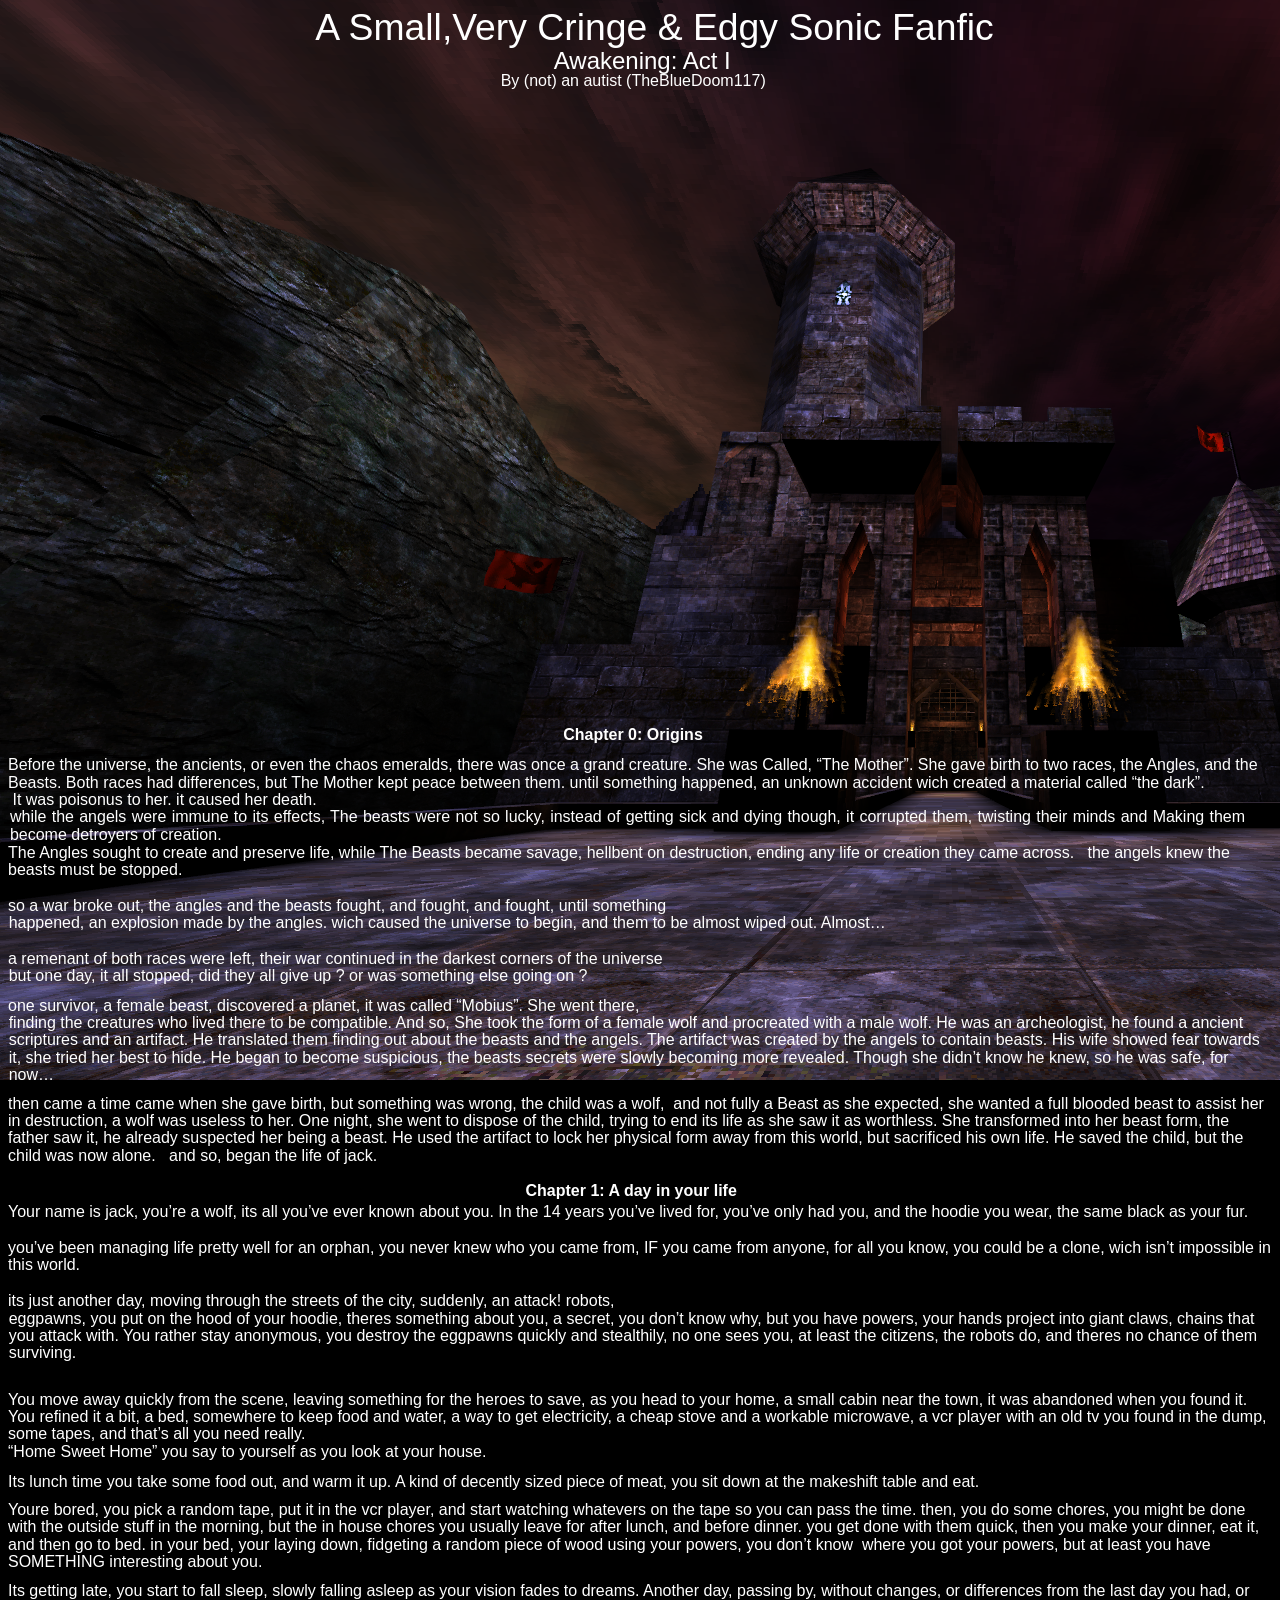
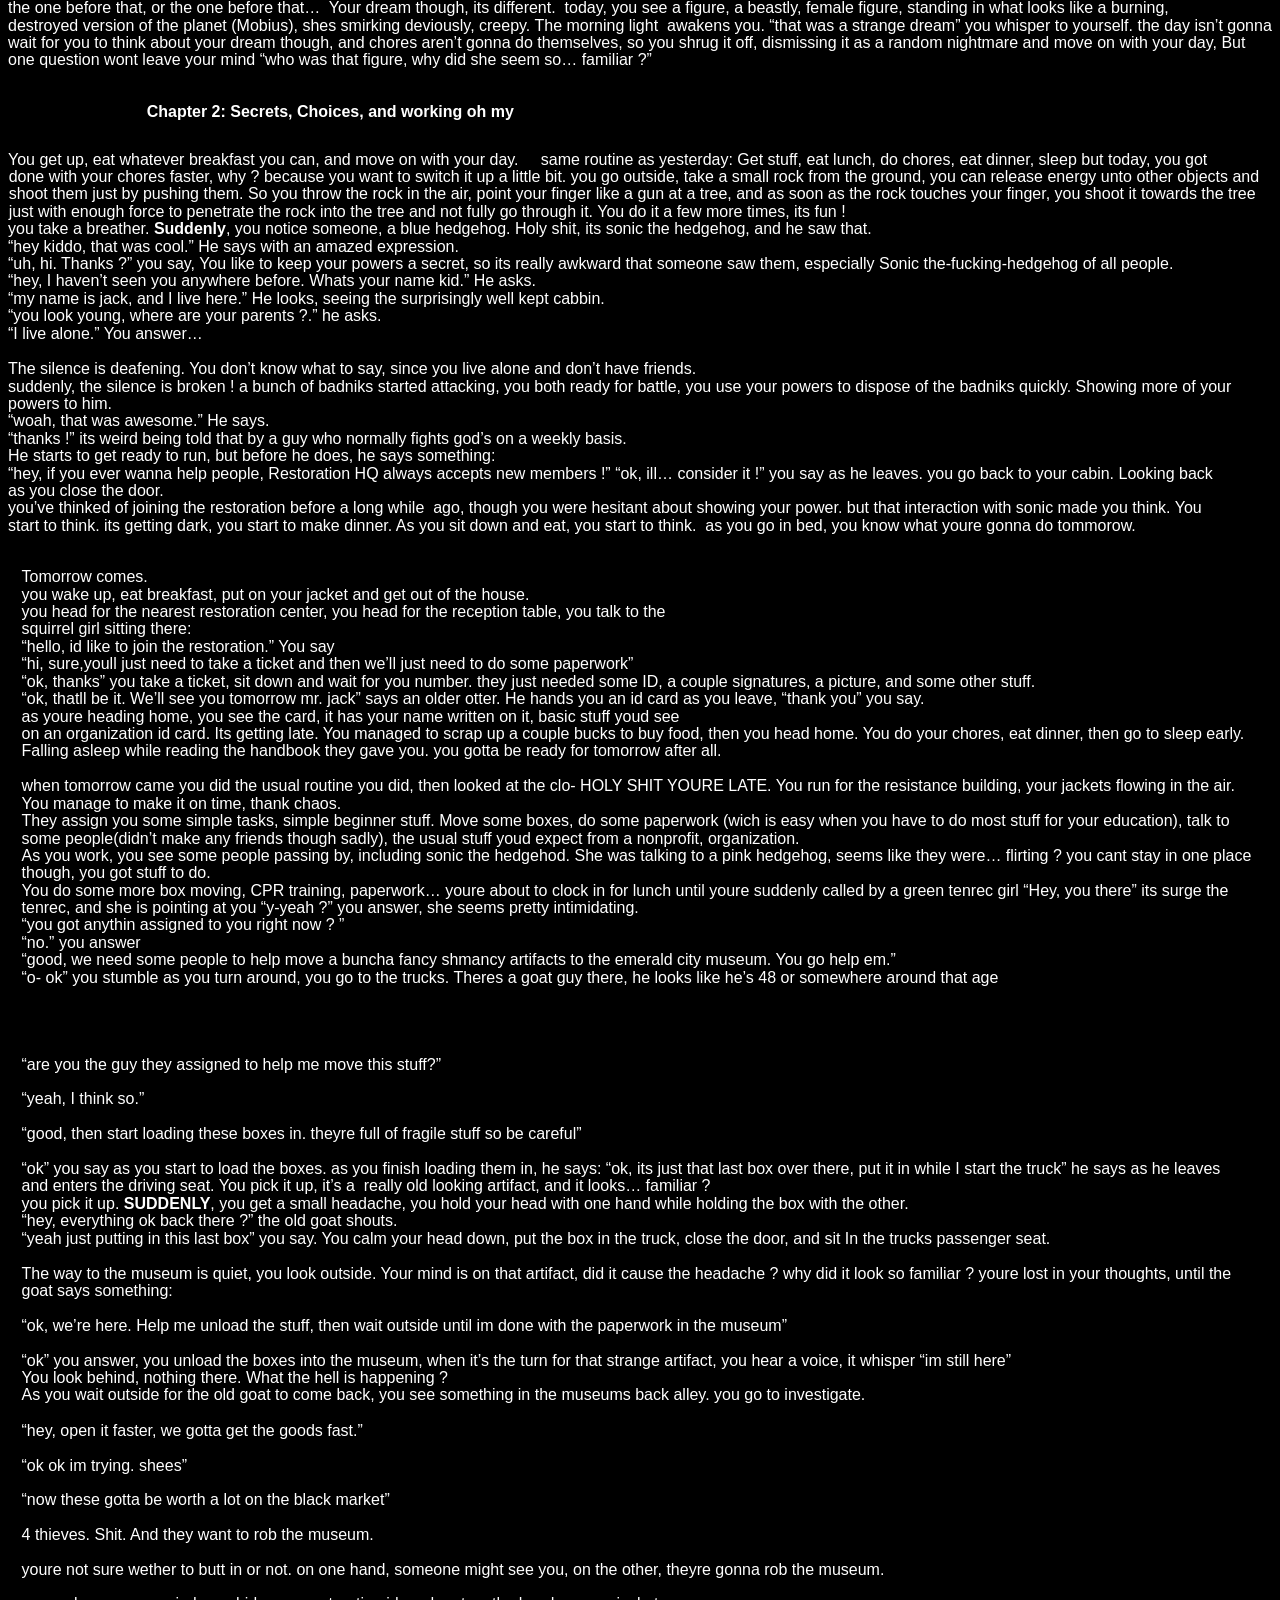
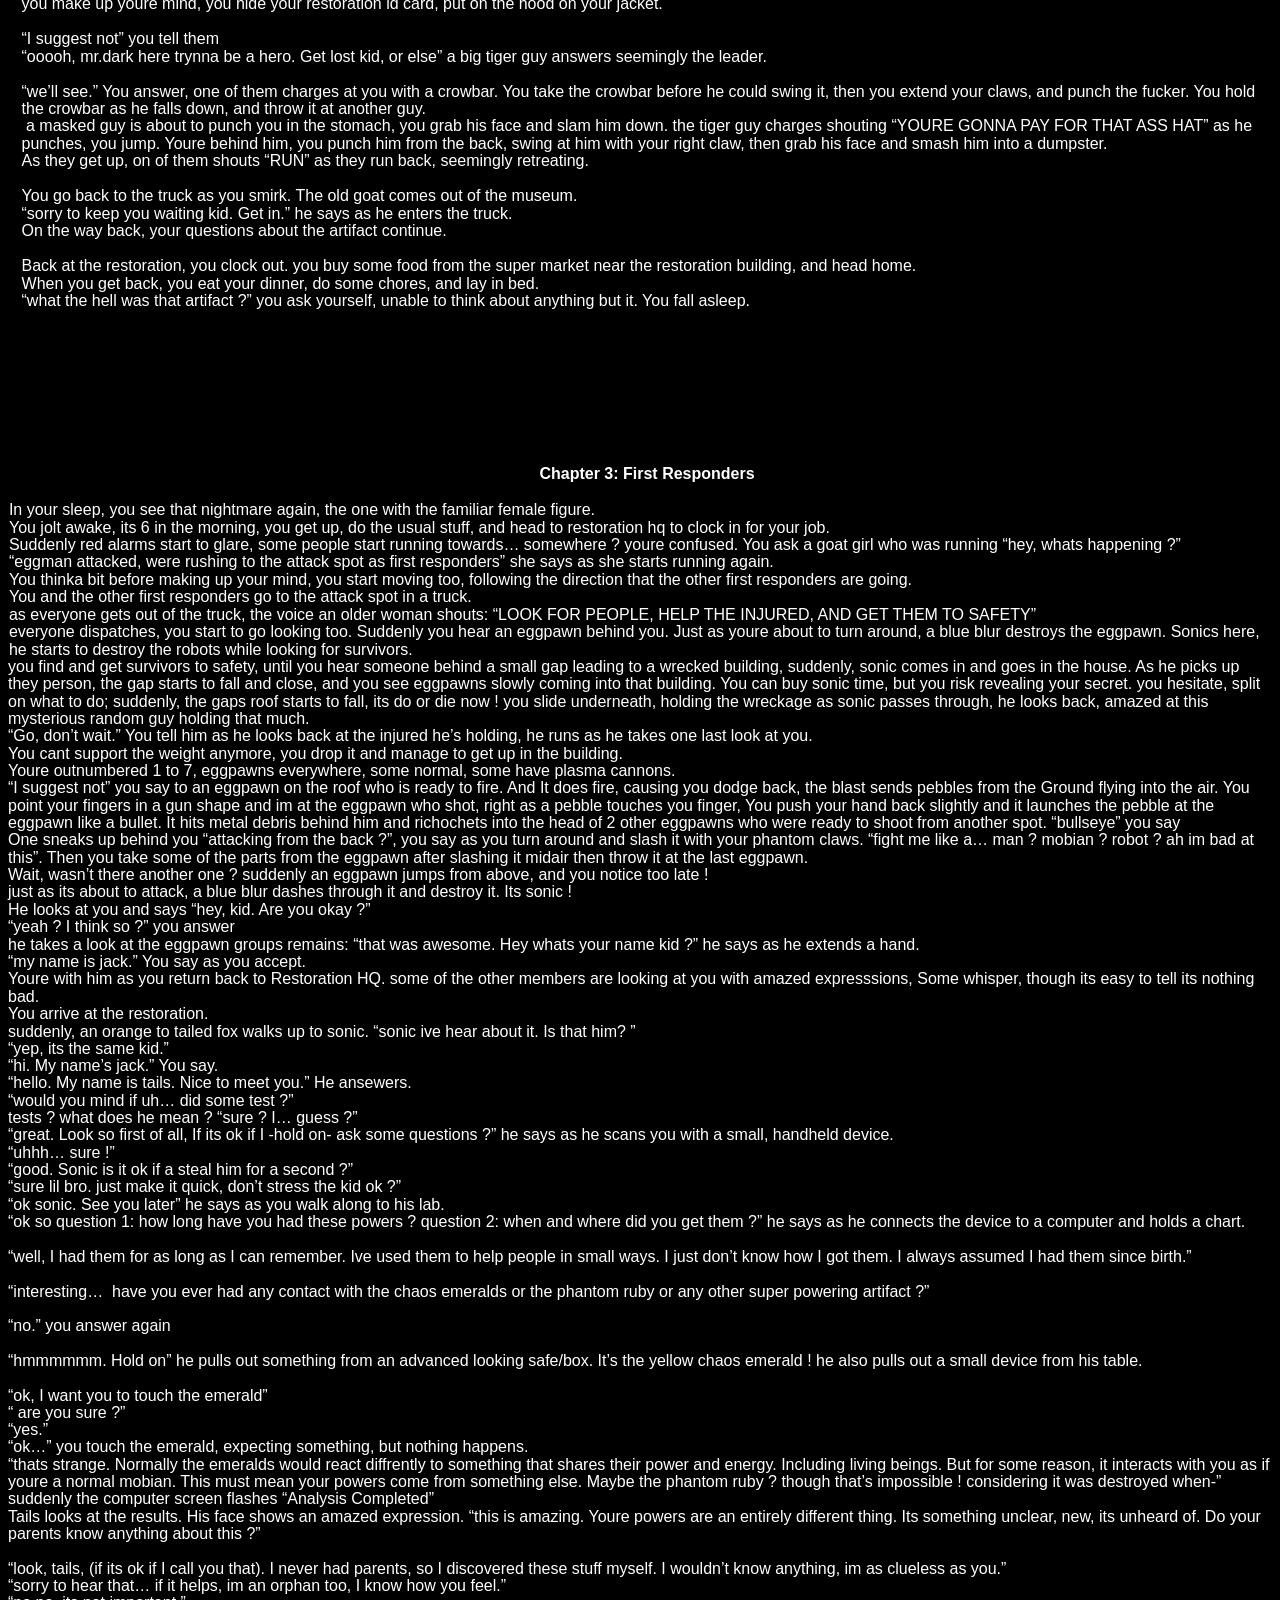
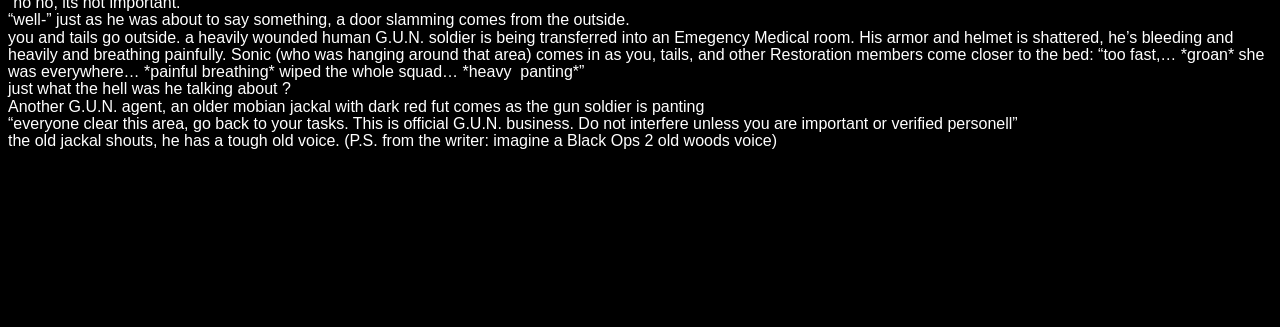
<file: awakeningact1wip.htm>
<html xmlns:v="urn:schemas-microsoft-com:vml"
xmlns:o="urn:schemas-microsoft-com:office:office"
xmlns:w="urn:schemas-microsoft-com:office:word"
xmlns:m="http://schemas.microsoft.com/office/2004/12/omml"
xmlns="http://www.w3.org/TR/REC-html40">

<head>
<meta http-equiv=Content-Type content="text/html; charset=windows-1252">
<meta name=ProgId content=Word.Document>
<meta name=Generator content="Microsoft Word 15">
<meta name=Originator content="Microsoft Word 15">
<link rel=File-List href="awakeningact1wip_files/filelist.xml">
<title>Awakening (Unfinished)</title>
<!--[if gte mso 9]><xml>
 <o:DocumentProperties>
  <o:Author>TheBlueDoom117</o:Author>
  <o:LastAuthor>Shayan Bahal gamer</o:LastAuthor>
  <o:Revision>4</o:Revision>
  <o:TotalTime>194</o:TotalTime>
  <o:Created>2026-04-22T12:50:00Z</o:Created>
  <o:LastSaved>2026-04-22T12:55:00Z</o:LastSaved>
  <o:Pages>1</o:Pages>
  <o:Words>2993</o:Words>
  <o:Characters>17066</o:Characters>
  <o:Lines>142</o:Lines>
  <o:Paragraphs>40</o:Paragraphs>
  <o:CharactersWithSpaces>20019</o:CharactersWithSpaces>
  <o:Version>16.00</o:Version>
 </o:DocumentProperties>
</xml><![endif]-->
<link rel=themeData href="awakeningact1wip_files/themedata.thmx">
<link rel=colorSchemeMapping
href="awakeningact1wip_files/colorschememapping.xml">
<!--[if gte mso 9]><xml>
 <w:WordDocument>
  <w:SpellingState>Clean</w:SpellingState>
  <w:GrammarState>Clean</w:GrammarState>
  <w:TrackMoves>false</w:TrackMoves>
  <w:TrackFormatting/>
  <w:PunctuationKerning/>
  <w:ValidateAgainstSchemas/>
  <w:SaveIfXMLInvalid>false</w:SaveIfXMLInvalid>
  <w:IgnoreMixedContent>false</w:IgnoreMixedContent>
  <w:AlwaysShowPlaceholderText>false</w:AlwaysShowPlaceholderText>
  <w:DoNotPromoteQF/>
  <w:LidThemeOther>EN-US</w:LidThemeOther>
  <w:LidThemeAsian>X-NONE</w:LidThemeAsian>
  <w:LidThemeComplexScript>AR-SA</w:LidThemeComplexScript>
  <w:Compatibility>
   <w:BreakWrappedTables/>
   <w:SnapToGridInCell/>
   <w:WrapTextWithPunct/>
   <w:UseAsianBreakRules/>
   <w:DontGrowAutofit/>
   <w:SplitPgBreakAndParaMark/>
   <w:EnableOpenTypeKerning/>
   <w:DontFlipMirrorIndents/>
   <w:OverrideTableStyleHps/>
   <w:UseFELayout/>
  </w:Compatibility>
  <w:DoNotOptimizeForBrowser/>
  <m:mathPr>
   <m:mathFont m:val="Cambria Math"/>
   <m:brkBin m:val="before"/>
   <m:brkBinSub m:val="&#45;-"/>
   <m:smallFrac m:val="off"/>
   <m:dispDef/>
   <m:lMargin m:val="0"/>
   <m:rMargin m:val="0"/>
   <m:defJc m:val="centerGroup"/>
   <m:wrapIndent m:val="1440"/>
   <m:intLim m:val="subSup"/>
   <m:naryLim m:val="undOvr"/>
  </m:mathPr></w:WordDocument>
</xml><![endif]--><!--[if gte mso 9]><xml>
 <w:LatentStyles DefLockedState="false" DefUnhideWhenUsed="false"
  DefSemiHidden="false" DefQFormat="false" DefPriority="99"
  LatentStyleCount="376">
  <w:LsdException Locked="false" Priority="0" QFormat="true" Name="Normal"/>
  <w:LsdException Locked="false" Priority="9" QFormat="true" Name="heading 1"/>
  <w:LsdException Locked="false" Priority="9" SemiHidden="true"
   UnhideWhenUsed="true" QFormat="true" Name="heading 2"/>
  <w:LsdException Locked="false" Priority="9" SemiHidden="true"
   UnhideWhenUsed="true" QFormat="true" Name="heading 3"/>
  <w:LsdException Locked="false" Priority="9" SemiHidden="true"
   UnhideWhenUsed="true" QFormat="true" Name="heading 4"/>
  <w:LsdException Locked="false" Priority="9" SemiHidden="true"
   UnhideWhenUsed="true" QFormat="true" Name="heading 5"/>
  <w:LsdException Locked="false" Priority="9" SemiHidden="true"
   UnhideWhenUsed="true" QFormat="true" Name="heading 6"/>
  <w:LsdException Locked="false" Priority="9" SemiHidden="true"
   UnhideWhenUsed="true" QFormat="true" Name="heading 7"/>
  <w:LsdException Locked="false" Priority="9" SemiHidden="true"
   UnhideWhenUsed="true" QFormat="true" Name="heading 8"/>
  <w:LsdException Locked="false" Priority="9" SemiHidden="true"
   UnhideWhenUsed="true" QFormat="true" Name="heading 9"/>
  <w:LsdException Locked="false" SemiHidden="true" UnhideWhenUsed="true"
   Name="index 1"/>
  <w:LsdException Locked="false" SemiHidden="true" UnhideWhenUsed="true"
   Name="index 2"/>
  <w:LsdException Locked="false" SemiHidden="true" UnhideWhenUsed="true"
   Name="index 3"/>
  <w:LsdException Locked="false" SemiHidden="true" UnhideWhenUsed="true"
   Name="index 4"/>
  <w:LsdException Locked="false" SemiHidden="true" UnhideWhenUsed="true"
   Name="index 5"/>
  <w:LsdException Locked="false" SemiHidden="true" UnhideWhenUsed="true"
   Name="index 6"/>
  <w:LsdException Locked="false" SemiHidden="true" UnhideWhenUsed="true"
   Name="index 7"/>
  <w:LsdException Locked="false" SemiHidden="true" UnhideWhenUsed="true"
   Name="index 8"/>
  <w:LsdException Locked="false" SemiHidden="true" UnhideWhenUsed="true"
   Name="index 9"/>
  <w:LsdException Locked="false" Priority="39" SemiHidden="true"
   UnhideWhenUsed="true" Name="toc 1"/>
  <w:LsdException Locked="false" Priority="39" SemiHidden="true"
   UnhideWhenUsed="true" Name="toc 2"/>
  <w:LsdException Locked="false" Priority="39" SemiHidden="true"
   UnhideWhenUsed="true" Name="toc 3"/>
  <w:LsdException Locked="false" Priority="39" SemiHidden="true"
   UnhideWhenUsed="true" Name="toc 4"/>
  <w:LsdException Locked="false" Priority="39" SemiHidden="true"
   UnhideWhenUsed="true" Name="toc 5"/>
  <w:LsdException Locked="false" Priority="39" SemiHidden="true"
   UnhideWhenUsed="true" Name="toc 6"/>
  <w:LsdException Locked="false" Priority="39" SemiHidden="true"
   UnhideWhenUsed="true" Name="toc 7"/>
  <w:LsdException Locked="false" Priority="39" SemiHidden="true"
   UnhideWhenUsed="true" Name="toc 8"/>
  <w:LsdException Locked="false" Priority="39" SemiHidden="true"
   UnhideWhenUsed="true" Name="toc 9"/>
  <w:LsdException Locked="false" SemiHidden="true" UnhideWhenUsed="true"
   Name="Normal Indent"/>
  <w:LsdException Locked="false" SemiHidden="true" UnhideWhenUsed="true"
   Name="footnote text"/>
  <w:LsdException Locked="false" SemiHidden="true" UnhideWhenUsed="true"
   Name="annotation text"/>
  <w:LsdException Locked="false" SemiHidden="true" UnhideWhenUsed="true"
   Name="header"/>
  <w:LsdException Locked="false" SemiHidden="true" UnhideWhenUsed="true"
   Name="footer"/>
  <w:LsdException Locked="false" SemiHidden="true" UnhideWhenUsed="true"
   Name="index heading"/>
  <w:LsdException Locked="false" Priority="35" SemiHidden="true"
   UnhideWhenUsed="true" QFormat="true" Name="caption"/>
  <w:LsdException Locked="false" SemiHidden="true" UnhideWhenUsed="true"
   Name="table of figures"/>
  <w:LsdException Locked="false" SemiHidden="true" UnhideWhenUsed="true"
   Name="envelope address"/>
  <w:LsdException Locked="false" SemiHidden="true" UnhideWhenUsed="true"
   Name="envelope return"/>
  <w:LsdException Locked="false" SemiHidden="true" UnhideWhenUsed="true"
   Name="footnote reference"/>
  <w:LsdException Locked="false" SemiHidden="true" UnhideWhenUsed="true"
   Name="annotation reference"/>
  <w:LsdException Locked="false" SemiHidden="true" UnhideWhenUsed="true"
   Name="line number"/>
  <w:LsdException Locked="false" SemiHidden="true" UnhideWhenUsed="true"
   Name="page number"/>
  <w:LsdException Locked="false" SemiHidden="true" UnhideWhenUsed="true"
   Name="endnote reference"/>
  <w:LsdException Locked="false" SemiHidden="true" UnhideWhenUsed="true"
   Name="endnote text"/>
  <w:LsdException Locked="false" SemiHidden="true" UnhideWhenUsed="true"
   Name="table of authorities"/>
  <w:LsdException Locked="false" SemiHidden="true" UnhideWhenUsed="true"
   Name="macro"/>
  <w:LsdException Locked="false" SemiHidden="true" UnhideWhenUsed="true"
   Name="toa heading"/>
  <w:LsdException Locked="false" SemiHidden="true" UnhideWhenUsed="true"
   Name="List"/>
  <w:LsdException Locked="false" SemiHidden="true" UnhideWhenUsed="true"
   Name="List Bullet"/>
  <w:LsdException Locked="false" SemiHidden="true" UnhideWhenUsed="true"
   Name="List Number"/>
  <w:LsdException Locked="false" SemiHidden="true" UnhideWhenUsed="true"
   Name="List 2"/>
  <w:LsdException Locked="false" SemiHidden="true" UnhideWhenUsed="true"
   Name="List 3"/>
  <w:LsdException Locked="false" SemiHidden="true" UnhideWhenUsed="true"
   Name="List 4"/>
  <w:LsdException Locked="false" SemiHidden="true" UnhideWhenUsed="true"
   Name="List 5"/>
  <w:LsdException Locked="false" SemiHidden="true" UnhideWhenUsed="true"
   Name="List Bullet 2"/>
  <w:LsdException Locked="false" SemiHidden="true" UnhideWhenUsed="true"
   Name="List Bullet 3"/>
  <w:LsdException Locked="false" SemiHidden="true" UnhideWhenUsed="true"
   Name="List Bullet 4"/>
  <w:LsdException Locked="false" SemiHidden="true" UnhideWhenUsed="true"
   Name="List Bullet 5"/>
  <w:LsdException Locked="false" SemiHidden="true" UnhideWhenUsed="true"
   Name="List Number 2"/>
  <w:LsdException Locked="false" SemiHidden="true" UnhideWhenUsed="true"
   Name="List Number 3"/>
  <w:LsdException Locked="false" SemiHidden="true" UnhideWhenUsed="true"
   Name="List Number 4"/>
  <w:LsdException Locked="false" SemiHidden="true" UnhideWhenUsed="true"
   Name="List Number 5"/>
  <w:LsdException Locked="false" Priority="10" QFormat="true" Name="Title"/>
  <w:LsdException Locked="false" SemiHidden="true" UnhideWhenUsed="true"
   Name="Closing"/>
  <w:LsdException Locked="false" SemiHidden="true" UnhideWhenUsed="true"
   Name="Signature"/>
  <w:LsdException Locked="false" Priority="1" SemiHidden="true"
   UnhideWhenUsed="true" Name="Default Paragraph Font"/>
  <w:LsdException Locked="false" SemiHidden="true" UnhideWhenUsed="true"
   Name="Body Text"/>
  <w:LsdException Locked="false" SemiHidden="true" UnhideWhenUsed="true"
   Name="Body Text Indent"/>
  <w:LsdException Locked="false" SemiHidden="true" UnhideWhenUsed="true"
   Name="List Continue"/>
  <w:LsdException Locked="false" SemiHidden="true" UnhideWhenUsed="true"
   Name="List Continue 2"/>
  <w:LsdException Locked="false" SemiHidden="true" UnhideWhenUsed="true"
   Name="List Continue 3"/>
  <w:LsdException Locked="false" SemiHidden="true" UnhideWhenUsed="true"
   Name="List Continue 4"/>
  <w:LsdException Locked="false" SemiHidden="true" UnhideWhenUsed="true"
   Name="List Continue 5"/>
  <w:LsdException Locked="false" SemiHidden="true" UnhideWhenUsed="true"
   Name="Message Header"/>
  <w:LsdException Locked="false" Priority="11" QFormat="true" Name="Subtitle"/>
  <w:LsdException Locked="false" SemiHidden="true" UnhideWhenUsed="true"
   Name="Salutation"/>
  <w:LsdException Locked="false" SemiHidden="true" UnhideWhenUsed="true"
   Name="Date"/>
  <w:LsdException Locked="false" SemiHidden="true" UnhideWhenUsed="true"
   Name="Body Text First Indent"/>
  <w:LsdException Locked="false" SemiHidden="true" UnhideWhenUsed="true"
   Name="Body Text First Indent 2"/>
  <w:LsdException Locked="false" SemiHidden="true" UnhideWhenUsed="true"
   Name="Note Heading"/>
  <w:LsdException Locked="false" SemiHidden="true" UnhideWhenUsed="true"
   Name="Body Text 2"/>
  <w:LsdException Locked="false" SemiHidden="true" UnhideWhenUsed="true"
   Name="Body Text 3"/>
  <w:LsdException Locked="false" SemiHidden="true" UnhideWhenUsed="true"
   Name="Body Text Indent 2"/>
  <w:LsdException Locked="false" SemiHidden="true" UnhideWhenUsed="true"
   Name="Body Text Indent 3"/>
  <w:LsdException Locked="false" SemiHidden="true" UnhideWhenUsed="true"
   Name="Block Text"/>
  <w:LsdException Locked="false" SemiHidden="true" UnhideWhenUsed="true"
   Name="Hyperlink"/>
  <w:LsdException Locked="false" SemiHidden="true" UnhideWhenUsed="true"
   Name="FollowedHyperlink"/>
  <w:LsdException Locked="false" Priority="22" QFormat="true" Name="Strong"/>
  <w:LsdException Locked="false" Priority="20" QFormat="true" Name="Emphasis"/>
  <w:LsdException Locked="false" SemiHidden="true" UnhideWhenUsed="true"
   Name="Document Map"/>
  <w:LsdException Locked="false" SemiHidden="true" UnhideWhenUsed="true"
   Name="Plain Text"/>
  <w:LsdException Locked="false" SemiHidden="true" UnhideWhenUsed="true"
   Name="E-mail Signature"/>
  <w:LsdException Locked="false" SemiHidden="true" UnhideWhenUsed="true"
   Name="HTML Top of Form"/>
  <w:LsdException Locked="false" SemiHidden="true" UnhideWhenUsed="true"
   Name="HTML Bottom of Form"/>
  <w:LsdException Locked="false" SemiHidden="true" UnhideWhenUsed="true"
   Name="Normal (Web)"/>
  <w:LsdException Locked="false" SemiHidden="true" UnhideWhenUsed="true"
   Name="HTML Acronym"/>
  <w:LsdException Locked="false" SemiHidden="true" UnhideWhenUsed="true"
   Name="HTML Address"/>
  <w:LsdException Locked="false" SemiHidden="true" UnhideWhenUsed="true"
   Name="HTML Cite"/>
  <w:LsdException Locked="false" SemiHidden="true" UnhideWhenUsed="true"
   Name="HTML Code"/>
  <w:LsdException Locked="false" SemiHidden="true" UnhideWhenUsed="true"
   Name="HTML Definition"/>
  <w:LsdException Locked="false" SemiHidden="true" UnhideWhenUsed="true"
   Name="HTML Keyboard"/>
  <w:LsdException Locked="false" SemiHidden="true" UnhideWhenUsed="true"
   Name="HTML Preformatted"/>
  <w:LsdException Locked="false" SemiHidden="true" UnhideWhenUsed="true"
   Name="HTML Sample"/>
  <w:LsdException Locked="false" SemiHidden="true" UnhideWhenUsed="true"
   Name="HTML Typewriter"/>
  <w:LsdException Locked="false" SemiHidden="true" UnhideWhenUsed="true"
   Name="HTML Variable"/>
  <w:LsdException Locked="false" SemiHidden="true" UnhideWhenUsed="true"
   Name="Normal Table"/>
  <w:LsdException Locked="false" SemiHidden="true" UnhideWhenUsed="true"
   Name="annotation subject"/>
  <w:LsdException Locked="false" SemiHidden="true" UnhideWhenUsed="true"
   Name="No List"/>
  <w:LsdException Locked="false" SemiHidden="true" UnhideWhenUsed="true"
   Name="Outline List 1"/>
  <w:LsdException Locked="false" SemiHidden="true" UnhideWhenUsed="true"
   Name="Outline List 2"/>
  <w:LsdException Locked="false" SemiHidden="true" UnhideWhenUsed="true"
   Name="Outline List 3"/>
  <w:LsdException Locked="false" SemiHidden="true" UnhideWhenUsed="true"
   Name="Table Simple 1"/>
  <w:LsdException Locked="false" SemiHidden="true" UnhideWhenUsed="true"
   Name="Table Simple 2"/>
  <w:LsdException Locked="false" SemiHidden="true" UnhideWhenUsed="true"
   Name="Table Simple 3"/>
  <w:LsdException Locked="false" SemiHidden="true" UnhideWhenUsed="true"
   Name="Table Classic 1"/>
  <w:LsdException Locked="false" SemiHidden="true" UnhideWhenUsed="true"
   Name="Table Classic 2"/>
  <w:LsdException Locked="false" SemiHidden="true" UnhideWhenUsed="true"
   Name="Table Classic 3"/>
  <w:LsdException Locked="false" SemiHidden="true" UnhideWhenUsed="true"
   Name="Table Classic 4"/>
  <w:LsdException Locked="false" SemiHidden="true" UnhideWhenUsed="true"
   Name="Table Colorful 1"/>
  <w:LsdException Locked="false" SemiHidden="true" UnhideWhenUsed="true"
   Name="Table Colorful 2"/>
  <w:LsdException Locked="false" SemiHidden="true" UnhideWhenUsed="true"
   Name="Table Colorful 3"/>
  <w:LsdException Locked="false" SemiHidden="true" UnhideWhenUsed="true"
   Name="Table Columns 1"/>
  <w:LsdException Locked="false" SemiHidden="true" UnhideWhenUsed="true"
   Name="Table Columns 2"/>
  <w:LsdException Locked="false" SemiHidden="true" UnhideWhenUsed="true"
   Name="Table Columns 3"/>
  <w:LsdException Locked="false" SemiHidden="true" UnhideWhenUsed="true"
   Name="Table Columns 4"/>
  <w:LsdException Locked="false" SemiHidden="true" UnhideWhenUsed="true"
   Name="Table Columns 5"/>
  <w:LsdException Locked="false" SemiHidden="true" UnhideWhenUsed="true"
   Name="Table Grid 1"/>
  <w:LsdException Locked="false" SemiHidden="true" UnhideWhenUsed="true"
   Name="Table Grid 2"/>
  <w:LsdException Locked="false" SemiHidden="true" UnhideWhenUsed="true"
   Name="Table Grid 3"/>
  <w:LsdException Locked="false" SemiHidden="true" UnhideWhenUsed="true"
   Name="Table Grid 4"/>
  <w:LsdException Locked="false" SemiHidden="true" UnhideWhenUsed="true"
   Name="Table Grid 5"/>
  <w:LsdException Locked="false" SemiHidden="true" UnhideWhenUsed="true"
   Name="Table Grid 6"/>
  <w:LsdException Locked="false" SemiHidden="true" UnhideWhenUsed="true"
   Name="Table Grid 7"/>
  <w:LsdException Locked="false" SemiHidden="true" UnhideWhenUsed="true"
   Name="Table Grid 8"/>
  <w:LsdException Locked="false" SemiHidden="true" UnhideWhenUsed="true"
   Name="Table List 1"/>
  <w:LsdException Locked="false" SemiHidden="true" UnhideWhenUsed="true"
   Name="Table List 2"/>
  <w:LsdException Locked="false" SemiHidden="true" UnhideWhenUsed="true"
   Name="Table List 3"/>
  <w:LsdException Locked="false" SemiHidden="true" UnhideWhenUsed="true"
   Name="Table List 4"/>
  <w:LsdException Locked="false" SemiHidden="true" UnhideWhenUsed="true"
   Name="Table List 5"/>
  <w:LsdException Locked="false" SemiHidden="true" UnhideWhenUsed="true"
   Name="Table List 6"/>
  <w:LsdException Locked="false" SemiHidden="true" UnhideWhenUsed="true"
   Name="Table List 7"/>
  <w:LsdException Locked="false" SemiHidden="true" UnhideWhenUsed="true"
   Name="Table List 8"/>
  <w:LsdException Locked="false" SemiHidden="true" UnhideWhenUsed="true"
   Name="Table 3D effects 1"/>
  <w:LsdException Locked="false" SemiHidden="true" UnhideWhenUsed="true"
   Name="Table 3D effects 2"/>
  <w:LsdException Locked="false" SemiHidden="true" UnhideWhenUsed="true"
   Name="Table 3D effects 3"/>
  <w:LsdException Locked="false" SemiHidden="true" UnhideWhenUsed="true"
   Name="Table Contemporary"/>
  <w:LsdException Locked="false" SemiHidden="true" UnhideWhenUsed="true"
   Name="Table Elegant"/>
  <w:LsdException Locked="false" SemiHidden="true" UnhideWhenUsed="true"
   Name="Table Professional"/>
  <w:LsdException Locked="false" SemiHidden="true" UnhideWhenUsed="true"
   Name="Table Subtle 1"/>
  <w:LsdException Locked="false" SemiHidden="true" UnhideWhenUsed="true"
   Name="Table Subtle 2"/>
  <w:LsdException Locked="false" SemiHidden="true" UnhideWhenUsed="true"
   Name="Table Web 1"/>
  <w:LsdException Locked="false" SemiHidden="true" UnhideWhenUsed="true"
   Name="Table Web 2"/>
  <w:LsdException Locked="false" SemiHidden="true" UnhideWhenUsed="true"
   Name="Table Web 3"/>
  <w:LsdException Locked="false" SemiHidden="true" UnhideWhenUsed="true"
   Name="Balloon Text"/>
  <w:LsdException Locked="false" Priority="39" Name="Table Grid"/>
  <w:LsdException Locked="false" SemiHidden="true" UnhideWhenUsed="true"
   Name="Table Theme"/>
  <w:LsdException Locked="false" SemiHidden="true" Name="Placeholder Text"/>
  <w:LsdException Locked="false" Priority="1" QFormat="true" Name="No Spacing"/>
  <w:LsdException Locked="false" Priority="60" Name="Light Shading"/>
  <w:LsdException Locked="false" Priority="61" Name="Light List"/>
  <w:LsdException Locked="false" Priority="62" Name="Light Grid"/>
  <w:LsdException Locked="false" Priority="63" Name="Medium Shading 1"/>
  <w:LsdException Locked="false" Priority="64" Name="Medium Shading 2"/>
  <w:LsdException Locked="false" Priority="65" Name="Medium List 1"/>
  <w:LsdException Locked="false" Priority="66" Name="Medium List 2"/>
  <w:LsdException Locked="false" Priority="67" Name="Medium Grid 1"/>
  <w:LsdException Locked="false" Priority="68" Name="Medium Grid 2"/>
  <w:LsdException Locked="false" Priority="69" Name="Medium Grid 3"/>
  <w:LsdException Locked="false" Priority="70" Name="Dark List"/>
  <w:LsdException Locked="false" Priority="71" Name="Colorful Shading"/>
  <w:LsdException Locked="false" Priority="72" Name="Colorful List"/>
  <w:LsdException Locked="false" Priority="73" Name="Colorful Grid"/>
  <w:LsdException Locked="false" Priority="60" Name="Light Shading Accent 1"/>
  <w:LsdException Locked="false" Priority="61" Name="Light List Accent 1"/>
  <w:LsdException Locked="false" Priority="62" Name="Light Grid Accent 1"/>
  <w:LsdException Locked="false" Priority="63" Name="Medium Shading 1 Accent 1"/>
  <w:LsdException Locked="false" Priority="64" Name="Medium Shading 2 Accent 1"/>
  <w:LsdException Locked="false" Priority="65" Name="Medium List 1 Accent 1"/>
  <w:LsdException Locked="false" SemiHidden="true" Name="Revision"/>
  <w:LsdException Locked="false" Priority="34" QFormat="true"
   Name="List Paragraph"/>
  <w:LsdException Locked="false" Priority="29" QFormat="true" Name="Quote"/>
  <w:LsdException Locked="false" Priority="30" QFormat="true"
   Name="Intense Quote"/>
  <w:LsdException Locked="false" Priority="66" Name="Medium List 2 Accent 1"/>
  <w:LsdException Locked="false" Priority="67" Name="Medium Grid 1 Accent 1"/>
  <w:LsdException Locked="false" Priority="68" Name="Medium Grid 2 Accent 1"/>
  <w:LsdException Locked="false" Priority="69" Name="Medium Grid 3 Accent 1"/>
  <w:LsdException Locked="false" Priority="70" Name="Dark List Accent 1"/>
  <w:LsdException Locked="false" Priority="71" Name="Colorful Shading Accent 1"/>
  <w:LsdException Locked="false" Priority="72" Name="Colorful List Accent 1"/>
  <w:LsdException Locked="false" Priority="73" Name="Colorful Grid Accent 1"/>
  <w:LsdException Locked="false" Priority="60" Name="Light Shading Accent 2"/>
  <w:LsdException Locked="false" Priority="61" Name="Light List Accent 2"/>
  <w:LsdException Locked="false" Priority="62" Name="Light Grid Accent 2"/>
  <w:LsdException Locked="false" Priority="63" Name="Medium Shading 1 Accent 2"/>
  <w:LsdException Locked="false" Priority="64" Name="Medium Shading 2 Accent 2"/>
  <w:LsdException Locked="false" Priority="65" Name="Medium List 1 Accent 2"/>
  <w:LsdException Locked="false" Priority="66" Name="Medium List 2 Accent 2"/>
  <w:LsdException Locked="false" Priority="67" Name="Medium Grid 1 Accent 2"/>
  <w:LsdException Locked="false" Priority="68" Name="Medium Grid 2 Accent 2"/>
  <w:LsdException Locked="false" Priority="69" Name="Medium Grid 3 Accent 2"/>
  <w:LsdException Locked="false" Priority="70" Name="Dark List Accent 2"/>
  <w:LsdException Locked="false" Priority="71" Name="Colorful Shading Accent 2"/>
  <w:LsdException Locked="false" Priority="72" Name="Colorful List Accent 2"/>
  <w:LsdException Locked="false" Priority="73" Name="Colorful Grid Accent 2"/>
  <w:LsdException Locked="false" Priority="60" Name="Light Shading Accent 3"/>
  <w:LsdException Locked="false" Priority="61" Name="Light List Accent 3"/>
  <w:LsdException Locked="false" Priority="62" Name="Light Grid Accent 3"/>
  <w:LsdException Locked="false" Priority="63" Name="Medium Shading 1 Accent 3"/>
  <w:LsdException Locked="false" Priority="64" Name="Medium Shading 2 Accent 3"/>
  <w:LsdException Locked="false" Priority="65" Name="Medium List 1 Accent 3"/>
  <w:LsdException Locked="false" Priority="66" Name="Medium List 2 Accent 3"/>
  <w:LsdException Locked="false" Priority="67" Name="Medium Grid 1 Accent 3"/>
  <w:LsdException Locked="false" Priority="68" Name="Medium Grid 2 Accent 3"/>
  <w:LsdException Locked="false" Priority="69" Name="Medium Grid 3 Accent 3"/>
  <w:LsdException Locked="false" Priority="70" Name="Dark List Accent 3"/>
  <w:LsdException Locked="false" Priority="71" Name="Colorful Shading Accent 3"/>
  <w:LsdException Locked="false" Priority="72" Name="Colorful List Accent 3"/>
  <w:LsdException Locked="false" Priority="73" Name="Colorful Grid Accent 3"/>
  <w:LsdException Locked="false" Priority="60" Name="Light Shading Accent 4"/>
  <w:LsdException Locked="false" Priority="61" Name="Light List Accent 4"/>
  <w:LsdException Locked="false" Priority="62" Name="Light Grid Accent 4"/>
  <w:LsdException Locked="false" Priority="63" Name="Medium Shading 1 Accent 4"/>
  <w:LsdException Locked="false" Priority="64" Name="Medium Shading 2 Accent 4"/>
  <w:LsdException Locked="false" Priority="65" Name="Medium List 1 Accent 4"/>
  <w:LsdException Locked="false" Priority="66" Name="Medium List 2 Accent 4"/>
  <w:LsdException Locked="false" Priority="67" Name="Medium Grid 1 Accent 4"/>
  <w:LsdException Locked="false" Priority="68" Name="Medium Grid 2 Accent 4"/>
  <w:LsdException Locked="false" Priority="69" Name="Medium Grid 3 Accent 4"/>
  <w:LsdException Locked="false" Priority="70" Name="Dark List Accent 4"/>
  <w:LsdException Locked="false" Priority="71" Name="Colorful Shading Accent 4"/>
  <w:LsdException Locked="false" Priority="72" Name="Colorful List Accent 4"/>
  <w:LsdException Locked="false" Priority="73" Name="Colorful Grid Accent 4"/>
  <w:LsdException Locked="false" Priority="60" Name="Light Shading Accent 5"/>
  <w:LsdException Locked="false" Priority="61" Name="Light List Accent 5"/>
  <w:LsdException Locked="false" Priority="62" Name="Light Grid Accent 5"/>
  <w:LsdException Locked="false" Priority="63" Name="Medium Shading 1 Accent 5"/>
  <w:LsdException Locked="false" Priority="64" Name="Medium Shading 2 Accent 5"/>
  <w:LsdException Locked="false" Priority="65" Name="Medium List 1 Accent 5"/>
  <w:LsdException Locked="false" Priority="66" Name="Medium List 2 Accent 5"/>
  <w:LsdException Locked="false" Priority="67" Name="Medium Grid 1 Accent 5"/>
  <w:LsdException Locked="false" Priority="68" Name="Medium Grid 2 Accent 5"/>
  <w:LsdException Locked="false" Priority="69" Name="Medium Grid 3 Accent 5"/>
  <w:LsdException Locked="false" Priority="70" Name="Dark List Accent 5"/>
  <w:LsdException Locked="false" Priority="71" Name="Colorful Shading Accent 5"/>
  <w:LsdException Locked="false" Priority="72" Name="Colorful List Accent 5"/>
  <w:LsdException Locked="false" Priority="73" Name="Colorful Grid Accent 5"/>
  <w:LsdException Locked="false" Priority="60" Name="Light Shading Accent 6"/>
  <w:LsdException Locked="false" Priority="61" Name="Light List Accent 6"/>
  <w:LsdException Locked="false" Priority="62" Name="Light Grid Accent 6"/>
  <w:LsdException Locked="false" Priority="63" Name="Medium Shading 1 Accent 6"/>
  <w:LsdException Locked="false" Priority="64" Name="Medium Shading 2 Accent 6"/>
  <w:LsdException Locked="false" Priority="65" Name="Medium List 1 Accent 6"/>
  <w:LsdException Locked="false" Priority="66" Name="Medium List 2 Accent 6"/>
  <w:LsdException Locked="false" Priority="67" Name="Medium Grid 1 Accent 6"/>
  <w:LsdException Locked="false" Priority="68" Name="Medium Grid 2 Accent 6"/>
  <w:LsdException Locked="false" Priority="69" Name="Medium Grid 3 Accent 6"/>
  <w:LsdException Locked="false" Priority="70" Name="Dark List Accent 6"/>
  <w:LsdException Locked="false" Priority="71" Name="Colorful Shading Accent 6"/>
  <w:LsdException Locked="false" Priority="72" Name="Colorful List Accent 6"/>
  <w:LsdException Locked="false" Priority="73" Name="Colorful Grid Accent 6"/>
  <w:LsdException Locked="false" Priority="19" QFormat="true"
   Name="Subtle Emphasis"/>
  <w:LsdException Locked="false" Priority="21" QFormat="true"
   Name="Intense Emphasis"/>
  <w:LsdException Locked="false" Priority="31" QFormat="true"
   Name="Subtle Reference"/>
  <w:LsdException Locked="false" Priority="32" QFormat="true"
   Name="Intense Reference"/>
  <w:LsdException Locked="false" Priority="33" QFormat="true" Name="Book Title"/>
  <w:LsdException Locked="false" Priority="37" SemiHidden="true"
   UnhideWhenUsed="true" Name="Bibliography"/>
  <w:LsdException Locked="false" Priority="39" SemiHidden="true"
   UnhideWhenUsed="true" QFormat="true" Name="TOC Heading"/>
  <w:LsdException Locked="false" Priority="41" Name="Plain Table 1"/>
  <w:LsdException Locked="false" Priority="42" Name="Plain Table 2"/>
  <w:LsdException Locked="false" Priority="43" Name="Plain Table 3"/>
  <w:LsdException Locked="false" Priority="44" Name="Plain Table 4"/>
  <w:LsdException Locked="false" Priority="45" Name="Plain Table 5"/>
  <w:LsdException Locked="false" Priority="40" Name="Grid Table Light"/>
  <w:LsdException Locked="false" Priority="46" Name="Grid Table 1 Light"/>
  <w:LsdException Locked="false" Priority="47" Name="Grid Table 2"/>
  <w:LsdException Locked="false" Priority="48" Name="Grid Table 3"/>
  <w:LsdException Locked="false" Priority="49" Name="Grid Table 4"/>
  <w:LsdException Locked="false" Priority="50" Name="Grid Table 5 Dark"/>
  <w:LsdException Locked="false" Priority="51" Name="Grid Table 6 Colorful"/>
  <w:LsdException Locked="false" Priority="52" Name="Grid Table 7 Colorful"/>
  <w:LsdException Locked="false" Priority="46"
   Name="Grid Table 1 Light Accent 1"/>
  <w:LsdException Locked="false" Priority="47" Name="Grid Table 2 Accent 1"/>
  <w:LsdException Locked="false" Priority="48" Name="Grid Table 3 Accent 1"/>
  <w:LsdException Locked="false" Priority="49" Name="Grid Table 4 Accent 1"/>
  <w:LsdException Locked="false" Priority="50" Name="Grid Table 5 Dark Accent 1"/>
  <w:LsdException Locked="false" Priority="51"
   Name="Grid Table 6 Colorful Accent 1"/>
  <w:LsdException Locked="false" Priority="52"
   Name="Grid Table 7 Colorful Accent 1"/>
  <w:LsdException Locked="false" Priority="46"
   Name="Grid Table 1 Light Accent 2"/>
  <w:LsdException Locked="false" Priority="47" Name="Grid Table 2 Accent 2"/>
  <w:LsdException Locked="false" Priority="48" Name="Grid Table 3 Accent 2"/>
  <w:LsdException Locked="false" Priority="49" Name="Grid Table 4 Accent 2"/>
  <w:LsdException Locked="false" Priority="50" Name="Grid Table 5 Dark Accent 2"/>
  <w:LsdException Locked="false" Priority="51"
   Name="Grid Table 6 Colorful Accent 2"/>
  <w:LsdException Locked="false" Priority="52"
   Name="Grid Table 7 Colorful Accent 2"/>
  <w:LsdException Locked="false" Priority="46"
   Name="Grid Table 1 Light Accent 3"/>
  <w:LsdException Locked="false" Priority="47" Name="Grid Table 2 Accent 3"/>
  <w:LsdException Locked="false" Priority="48" Name="Grid Table 3 Accent 3"/>
  <w:LsdException Locked="false" Priority="49" Name="Grid Table 4 Accent 3"/>
  <w:LsdException Locked="false" Priority="50" Name="Grid Table 5 Dark Accent 3"/>
  <w:LsdException Locked="false" Priority="51"
   Name="Grid Table 6 Colorful Accent 3"/>
  <w:LsdException Locked="false" Priority="52"
   Name="Grid Table 7 Colorful Accent 3"/>
  <w:LsdException Locked="false" Priority="46"
   Name="Grid Table 1 Light Accent 4"/>
  <w:LsdException Locked="false" Priority="47" Name="Grid Table 2 Accent 4"/>
  <w:LsdException Locked="false" Priority="48" Name="Grid Table 3 Accent 4"/>
  <w:LsdException Locked="false" Priority="49" Name="Grid Table 4 Accent 4"/>
  <w:LsdException Locked="false" Priority="50" Name="Grid Table 5 Dark Accent 4"/>
  <w:LsdException Locked="false" Priority="51"
   Name="Grid Table 6 Colorful Accent 4"/>
  <w:LsdException Locked="false" Priority="52"
   Name="Grid Table 7 Colorful Accent 4"/>
  <w:LsdException Locked="false" Priority="46"
   Name="Grid Table 1 Light Accent 5"/>
  <w:LsdException Locked="false" Priority="47" Name="Grid Table 2 Accent 5"/>
  <w:LsdException Locked="false" Priority="48" Name="Grid Table 3 Accent 5"/>
  <w:LsdException Locked="false" Priority="49" Name="Grid Table 4 Accent 5"/>
  <w:LsdException Locked="false" Priority="50" Name="Grid Table 5 Dark Accent 5"/>
  <w:LsdException Locked="false" Priority="51"
   Name="Grid Table 6 Colorful Accent 5"/>
  <w:LsdException Locked="false" Priority="52"
   Name="Grid Table 7 Colorful Accent 5"/>
  <w:LsdException Locked="false" Priority="46"
   Name="Grid Table 1 Light Accent 6"/>
  <w:LsdException Locked="false" Priority="47" Name="Grid Table 2 Accent 6"/>
  <w:LsdException Locked="false" Priority="48" Name="Grid Table 3 Accent 6"/>
  <w:LsdException Locked="false" Priority="49" Name="Grid Table 4 Accent 6"/>
  <w:LsdException Locked="false" Priority="50" Name="Grid Table 5 Dark Accent 6"/>
  <w:LsdException Locked="false" Priority="51"
   Name="Grid Table 6 Colorful Accent 6"/>
  <w:LsdException Locked="false" Priority="52"
   Name="Grid Table 7 Colorful Accent 6"/>
  <w:LsdException Locked="false" Priority="46" Name="List Table 1 Light"/>
  <w:LsdException Locked="false" Priority="47" Name="List Table 2"/>
  <w:LsdException Locked="false" Priority="48" Name="List Table 3"/>
  <w:LsdException Locked="false" Priority="49" Name="List Table 4"/>
  <w:LsdException Locked="false" Priority="50" Name="List Table 5 Dark"/>
  <w:LsdException Locked="false" Priority="51" Name="List Table 6 Colorful"/>
  <w:LsdException Locked="false" Priority="52" Name="List Table 7 Colorful"/>
  <w:LsdException Locked="false" Priority="46"
   Name="List Table 1 Light Accent 1"/>
  <w:LsdException Locked="false" Priority="47" Name="List Table 2 Accent 1"/>
  <w:LsdException Locked="false" Priority="48" Name="List Table 3 Accent 1"/>
  <w:LsdException Locked="false" Priority="49" Name="List Table 4 Accent 1"/>
  <w:LsdException Locked="false" Priority="50" Name="List Table 5 Dark Accent 1"/>
  <w:LsdException Locked="false" Priority="51"
   Name="List Table 6 Colorful Accent 1"/>
  <w:LsdException Locked="false" Priority="52"
   Name="List Table 7 Colorful Accent 1"/>
  <w:LsdException Locked="false" Priority="46"
   Name="List Table 1 Light Accent 2"/>
  <w:LsdException Locked="false" Priority="47" Name="List Table 2 Accent 2"/>
  <w:LsdException Locked="false" Priority="48" Name="List Table 3 Accent 2"/>
  <w:LsdException Locked="false" Priority="49" Name="List Table 4 Accent 2"/>
  <w:LsdException Locked="false" Priority="50" Name="List Table 5 Dark Accent 2"/>
  <w:LsdException Locked="false" Priority="51"
   Name="List Table 6 Colorful Accent 2"/>
  <w:LsdException Locked="false" Priority="52"
   Name="List Table 7 Colorful Accent 2"/>
  <w:LsdException Locked="false" Priority="46"
   Name="List Table 1 Light Accent 3"/>
  <w:LsdException Locked="false" Priority="47" Name="List Table 2 Accent 3"/>
  <w:LsdException Locked="false" Priority="48" Name="List Table 3 Accent 3"/>
  <w:LsdException Locked="false" Priority="49" Name="List Table 4 Accent 3"/>
  <w:LsdException Locked="false" Priority="50" Name="List Table 5 Dark Accent 3"/>
  <w:LsdException Locked="false" Priority="51"
   Name="List Table 6 Colorful Accent 3"/>
  <w:LsdException Locked="false" Priority="52"
   Name="List Table 7 Colorful Accent 3"/>
  <w:LsdException Locked="false" Priority="46"
   Name="List Table 1 Light Accent 4"/>
  <w:LsdException Locked="false" Priority="47" Name="List Table 2 Accent 4"/>
  <w:LsdException Locked="false" Priority="48" Name="List Table 3 Accent 4"/>
  <w:LsdException Locked="false" Priority="49" Name="List Table 4 Accent 4"/>
  <w:LsdException Locked="false" Priority="50" Name="List Table 5 Dark Accent 4"/>
  <w:LsdException Locked="false" Priority="51"
   Name="List Table 6 Colorful Accent 4"/>
  <w:LsdException Locked="false" Priority="52"
   Name="List Table 7 Colorful Accent 4"/>
  <w:LsdException Locked="false" Priority="46"
   Name="List Table 1 Light Accent 5"/>
  <w:LsdException Locked="false" Priority="47" Name="List Table 2 Accent 5"/>
  <w:LsdException Locked="false" Priority="48" Name="List Table 3 Accent 5"/>
  <w:LsdException Locked="false" Priority="49" Name="List Table 4 Accent 5"/>
  <w:LsdException Locked="false" Priority="50" Name="List Table 5 Dark Accent 5"/>
  <w:LsdException Locked="false" Priority="51"
   Name="List Table 6 Colorful Accent 5"/>
  <w:LsdException Locked="false" Priority="52"
   Name="List Table 7 Colorful Accent 5"/>
  <w:LsdException Locked="false" Priority="46"
   Name="List Table 1 Light Accent 6"/>
  <w:LsdException Locked="false" Priority="47" Name="List Table 2 Accent 6"/>
  <w:LsdException Locked="false" Priority="48" Name="List Table 3 Accent 6"/>
  <w:LsdException Locked="false" Priority="49" Name="List Table 4 Accent 6"/>
  <w:LsdException Locked="false" Priority="50" Name="List Table 5 Dark Accent 6"/>
  <w:LsdException Locked="false" Priority="51"
   Name="List Table 6 Colorful Accent 6"/>
  <w:LsdException Locked="false" Priority="52"
   Name="List Table 7 Colorful Accent 6"/>
  <w:LsdException Locked="false" SemiHidden="true" UnhideWhenUsed="true"
   Name="Mention"/>
  <w:LsdException Locked="false" SemiHidden="true" UnhideWhenUsed="true"
   Name="Smart Hyperlink"/>
  <w:LsdException Locked="false" SemiHidden="true" UnhideWhenUsed="true"
   Name="Hashtag"/>
  <w:LsdException Locked="false" SemiHidden="true" UnhideWhenUsed="true"
   Name="Unresolved Mention"/>
  <w:LsdException Locked="false" SemiHidden="true" UnhideWhenUsed="true"
   Name="Smart Link"/>
 </w:LatentStyles>
</xml><![endif]-->
<link rel=Stylesheet type="text/css" media=all href=styles.css>
<style>
<!--
 /* Font Definitions */
 @font-face
	{font-family:"Cambria Math";
	panose-1:2 4 5 3 5 4 6 3 2 4;
	mso-font-charset:0;
	mso-generic-font-family:roman;
	mso-font-pitch:variable;
	mso-font-signature:-536869121 1107305727 33554432 0 415 0;}
@font-face
	{font-family:Calibri;
	panose-1:2 15 5 2 2 2 4 3 2 4;
	mso-font-charset:0;
	mso-generic-font-family:swiss;
	mso-font-pitch:variable;
	mso-font-signature:-469750017 -1040178053 9 0 511 0;}
 /* Style Definitions */
 p.MsoNormal, li.MsoNormal, div.MsoNormal
	{mso-style-unhide:no;
	mso-style-qformat:yes;
	mso-style-parent:"";
	margin-top:0in;
	margin-right:0in;
	margin-bottom:.15pt;
	margin-left:3.15pt;
	line-height:108%;
	mso-pagination:widow-orphan;
	font-size:12.0pt;
	font-family:"Calibri",sans-serif;
	mso-fareast-font-family:Calibri;
	color:black;
	mso-font-kerning:1.0pt;
	mso-ligatures:standardcontextual;}
h1
	{mso-style-priority:9;
	mso-style-unhide:no;
	mso-style-qformat:yes;
	mso-style-parent:"";
	mso-style-link:"Heading 1 Char";
	mso-style-next:Normal;
	margin-top:0in;
	margin-right:0in;
	margin-bottom:.5pt;
	margin-left:3.35pt;
	text-align:center;
	text-indent:-.5pt;
	line-height:106%;
	mso-pagination:widow-orphan lines-together;
	page-break-after:avoid;
	mso-outline-level:1;
	font-size:12.0pt;
	font-family:"Calibri",sans-serif;
	mso-fareast-font-family:Calibri;
	color:black;
	mso-font-kerning:1.0pt;
	mso-ligatures:standardcontextual;
	font-weight:bold;
	mso-bidi-font-weight:normal;}
h2
	{mso-style-noshow:yes;
	mso-style-priority:9;
	mso-style-qformat:yes;
	mso-style-link:"Heading 2 Char";
	mso-margin-top-alt:auto;
	margin-right:0in;
	mso-margin-bottom-alt:auto;
	margin-left:0in;
	mso-pagination:widow-orphan;
	mso-outline-level:2;
	font-size:18.0pt;
	font-family:"Times New Roman",serif;
	font-weight:bold;}
h3
	{mso-style-noshow:yes;
	mso-style-priority:9;
	mso-style-qformat:yes;
	mso-style-link:"Heading 3 Char";
	mso-margin-top-alt:auto;
	margin-right:0in;
	mso-margin-bottom-alt:auto;
	margin-left:0in;
	mso-pagination:widow-orphan;
	mso-outline-level:3;
	font-size:13.5pt;
	font-family:"Times New Roman",serif;
	font-weight:bold;}
a:link, span.MsoHyperlink
	{mso-style-noshow:yes;
	mso-style-priority:99;
	color:white;
	mso-text-animation:none;
	text-decoration:none;
	text-underline:none;
	text-decoration:none;
	text-line-through:none;}
a:visited, span.MsoHyperlinkFollowed
	{mso-style-noshow:yes;
	mso-style-priority:99;
	color:green;
	mso-text-animation:none;
	text-decoration:none;
	text-underline:none;
	text-decoration:none;
	text-line-through:none;}
p
	{mso-style-noshow:yes;
	mso-style-priority:99;
	mso-margin-top-alt:auto;
	margin-right:0in;
	mso-margin-bottom-alt:auto;
	margin-left:0in;
	mso-pagination:widow-orphan;
	font-size:12.0pt;
	font-family:"Times New Roman",serif;
	mso-fareast-font-family:"Times New Roman";
	mso-fareast-theme-font:minor-fareast;}
span.Heading1Char
	{mso-style-name:"Heading 1 Char";
	mso-style-priority:9;
	mso-style-unhide:no;
	mso-style-locked:yes;
	mso-style-parent:"";
	mso-style-link:"Heading 1";
	mso-ansi-font-size:12.0pt;
	font-family:"Calibri",sans-serif;
	mso-ascii-font-family:Calibri;
	mso-fareast-font-family:Calibri;
	mso-hansi-font-family:Calibri;
	mso-bidi-font-family:Calibri;
	color:black;
	font-weight:bold;
	mso-bidi-font-weight:normal;}
span.Heading2Char
	{mso-style-name:"Heading 2 Char";
	mso-style-noshow:yes;
	mso-style-priority:9;
	mso-style-unhide:no;
	mso-style-locked:yes;
	mso-style-link:"Heading 2";
	mso-ansi-font-size:16.0pt;
	mso-bidi-font-size:16.0pt;
	font-family:"Aptos Display",sans-serif;
	mso-ascii-font-family:"Aptos Display";
	mso-ascii-theme-font:major-latin;
	mso-fareast-font-family:"Times New Roman";
	mso-fareast-theme-font:major-fareast;
	mso-hansi-font-family:"Aptos Display";
	mso-hansi-theme-font:major-latin;
	mso-bidi-font-family:"Times New Roman";
	mso-bidi-theme-font:major-bidi;
	color:#0F4761;
	mso-themecolor:accent1;
	mso-themeshade:191;
	mso-font-kerning:1.0pt;
	mso-ligatures:standardcontextual;}
span.Heading3Char
	{mso-style-name:"Heading 3 Char";
	mso-style-noshow:yes;
	mso-style-priority:9;
	mso-style-unhide:no;
	mso-style-locked:yes;
	mso-style-link:"Heading 3";
	mso-ansi-font-size:14.0pt;
	mso-bidi-font-size:14.0pt;
	font-family:"Times New Roman",serif;
	mso-fareast-font-family:"Times New Roman";
	mso-fareast-theme-font:major-fareast;
	mso-bidi-font-family:"Times New Roman";
	mso-bidi-theme-font:major-bidi;
	color:#0F4761;
	mso-themecolor:accent1;
	mso-themeshade:191;
	mso-font-kerning:1.0pt;
	mso-ligatures:standardcontextual;}
p.msonormal0, li.msonormal0, div.msonormal0
	{mso-style-name:msonormal;
	mso-style-unhide:no;
	mso-margin-top-alt:auto;
	margin-right:0in;
	mso-margin-bottom-alt:auto;
	margin-left:0in;
	mso-pagination:widow-orphan;
	font-size:12.0pt;
	font-family:"Times New Roman",serif;
	mso-fareast-font-family:"Times New Roman";
	mso-fareast-theme-font:minor-fareast;}
span.SpellE
	{mso-style-name:"";
	mso-spl-e:yes;}
span.GramE
	{mso-style-name:"";
	mso-gram-e:yes;}
.MsoChpDefault
	{mso-style-type:export-only;
	mso-default-props:yes;
	font-size:12.0pt;
	mso-ansi-font-size:12.0pt;
	mso-bidi-font-size:12.0pt;
	font-family:"Aptos",sans-serif;
	mso-ascii-font-family:Aptos;
	mso-ascii-theme-font:minor-latin;
	mso-fareast-font-family:"Times New Roman";
	mso-fareast-theme-font:minor-fareast;
	mso-hansi-font-family:Aptos;
	mso-hansi-theme-font:minor-latin;
	mso-bidi-font-family:Arial;
	mso-bidi-theme-font:minor-bidi;
	mso-font-kerning:0pt;
	mso-ligatures:none;}
@page WordSection1
	{size:8.5in 11.0in;
	margin:81.6pt 73.2pt 100.35pt 70.35pt;
	mso-header-margin:.5in;
	mso-footer-margin:.5in;
	mso-paper-source:0;}
div.WordSection1
	{page:WordSection1;}
-->
</style>
<!--[if gte mso 10]>
<style>
 /* Style Definitions */
 table.MsoNormalTable
	{mso-style-name:"Table Normal";
	mso-tstyle-rowband-size:0;
	mso-tstyle-colband-size:0;
	mso-style-noshow:yes;
	mso-style-priority:99;
	mso-style-parent:"";
	mso-padding-alt:0in 5.4pt 0in 5.4pt;
	mso-para-margin:0in;
	mso-pagination:widow-orphan;
	font-size:12.0pt;
	font-family:"Aptos",sans-serif;
	mso-ascii-font-family:Aptos;
	mso-ascii-theme-font:minor-latin;
	mso-hansi-font-family:Aptos;
	mso-hansi-theme-font:minor-latin;}
</style>
<![endif]--><!--[if gte mso 9]><xml>
 <o:shapedefaults v:ext="edit" spidmax="1026"/>
</xml><![endif]--><!--[if gte mso 9]><xml>
 <o:shapelayout v:ext="edit">
  <o:idmap v:ext="edit" data="1"/>
 </o:shapelayout></xml><![endif]-->
</head>

<body bgcolor=black lang=EN-US link=white vlink=green style='tab-interval:.5in;
word-wrap:break-word'>

<div class=WordSection1>

<p class=MsoNormal align=center style='margin-top:0in;margin-right:0in;
margin-bottom:0in;margin-left:21.85pt;text-align:center;line-height:106%'><span
style='font-size:28.0pt;mso-bidi-font-size:12.0pt;line-height:106%;color:white;
mso-themecolor:background1'>A <span class=SpellE><span class=GramE>Small,Very</span></span>
Cringe &amp; Edgy Sonic Fanfic</span><span style='color:white;mso-themecolor:
background1'><o:p></o:p></span></p>

<p class=MsoNormal align=center style='margin-top:0in;margin-right:0in;
margin-bottom:0in;margin-left:3.35pt;text-align:center;line-height:106%'><span
style='font-size:18.0pt;mso-bidi-font-size:12.0pt;line-height:106%;color:white;
mso-themecolor:background1'>Awakening: Act I</span><span style='color:white;
mso-themecolor:background1'><o:p></o:p></span></p>

<p class=MsoNormal align=center style='margin-bottom:2.8pt;text-align:center;
line-height:106%'><span style='color:white;mso-themecolor:background1'>By (not)
an autist (TheBlueDoom117)<span style='mso-spacerun:yes'>���� </span><o:p></o:p></span></p>

<p class=MsoNormal style='margin-top:0in;margin-right:0in;margin-bottom:9.15pt;
margin-left:1.7pt;line-height:106%'><span style='color:white;mso-themecolor:
background1'><span style='mso-spacerun:yes'>���� </span><o:p></o:p></span></p>

<p class=MsoNormal style='margin-top:0in;margin-right:0in;margin-bottom:9.15pt;
margin-left:1.7pt;line-height:106%'><span style='color:white;mso-themecolor:
background1'><span style='mso-spacerun:yes'>���� </span><o:p></o:p></span></p>

<p class=MsoNormal style='margin-top:0in;margin-right:0in;margin-bottom:9.25pt;
margin-left:1.7pt;line-height:106%'><span style='color:white;mso-themecolor:
background1'><span style='mso-spacerun:yes'>���� </span><o:p></o:p></span></p>

<p class=MsoNormal style='margin-top:0in;margin-right:0in;margin-bottom:9.15pt;
margin-left:1.7pt;line-height:106%'><span style='color:white;mso-themecolor:
background1'><span style='mso-spacerun:yes'>���� </span><o:p></o:p></span></p>

<p class=MsoNormal style='margin-top:0in;margin-right:0in;margin-bottom:9.15pt;
margin-left:1.7pt;line-height:106%'><span style='color:white;mso-themecolor:
background1'><span style='mso-spacerun:yes'>���� </span><o:p></o:p></span></p>

<p class=MsoNormal style='margin-top:0in;margin-right:0in;margin-bottom:9.15pt;
margin-left:1.7pt;line-height:106%'><span style='color:white;mso-themecolor:
background1'><span style='mso-spacerun:yes'>���� </span><o:p></o:p></span></p>

<p class=MsoNormal style='margin-top:0in;margin-right:0in;margin-bottom:9.15pt;
margin-left:1.7pt;line-height:106%'><span style='color:white;mso-themecolor:
background1'><span style='mso-spacerun:yes'>���� </span><o:p></o:p></span></p>

<p class=MsoNormal style='margin-top:0in;margin-right:0in;margin-bottom:9.15pt;
margin-left:1.7pt;line-height:106%'><span style='color:white;mso-themecolor:
background1'><span style='mso-spacerun:yes'>���� </span><o:p></o:p></span></p>

<p class=MsoNormal style='margin-top:0in;margin-right:0in;margin-bottom:9.15pt;
margin-left:1.7pt;line-height:106%'><span style='color:white;mso-themecolor:
background1'><span style='mso-spacerun:yes'>���� </span><o:p></o:p></span></p>

<p class=MsoNormal style='margin-top:0in;margin-right:0in;margin-bottom:9.15pt;
margin-left:1.7pt;line-height:106%'><span style='color:white;mso-themecolor:
background1'><span style='mso-spacerun:yes'>���� </span><o:p></o:p></span></p>

<p class=MsoNormal style='margin-top:0in;margin-right:0in;margin-bottom:9.15pt;
margin-left:1.7pt;line-height:106%'><span style='color:white;mso-themecolor:
background1'><span style='mso-spacerun:yes'>���� </span><o:p></o:p></span></p>

<p class=MsoNormal style='margin-top:0in;margin-right:0in;margin-bottom:9.15pt;
margin-left:1.7pt;line-height:106%'><span style='color:white;mso-themecolor:
background1'><span style='mso-spacerun:yes'>���� </span><o:p></o:p></span></p>

<p class=MsoNormal style='margin-top:0in;margin-right:0in;margin-bottom:9.15pt;
margin-left:1.7pt;line-height:106%'><span style='color:white;mso-themecolor:
background1'><span style='mso-spacerun:yes'>���� </span><o:p></o:p></span></p>

<p class=MsoNormal style='margin-top:0in;margin-right:0in;margin-bottom:9.15pt;
margin-left:1.7pt;line-height:106%'><span style='color:white;mso-themecolor:
background1'><span style='mso-spacerun:yes'>���� </span><o:p></o:p></span></p>

<p class=MsoNormal style='margin-top:0in;margin-right:0in;margin-bottom:9.15pt;
margin-left:1.7pt;line-height:106%'><span style='color:white;mso-themecolor:
background1'><span style='mso-spacerun:yes'>���� </span><o:p></o:p></span></p>

<p class=MsoNormal style='margin-top:0in;margin-right:0in;margin-bottom:9.15pt;
margin-left:1.7pt;line-height:106%'><span style='color:white;mso-themecolor:
background1'><span style='mso-spacerun:yes'>���� </span><o:p></o:p></span></p>

<p class=MsoNormal style='margin-top:0in;margin-right:0in;margin-bottom:9.15pt;
margin-left:1.7pt;line-height:106%'><span style='color:white;mso-themecolor:
background1'><span style='mso-spacerun:yes'>���� </span><o:p></o:p></span></p>

<p class=MsoNormal style='margin-top:0in;margin-right:0in;margin-bottom:9.15pt;
margin-left:1.7pt;line-height:106%'><span style='color:white;mso-themecolor:
background1'><span style='mso-spacerun:yes'>���� </span><o:p></o:p></span></p>

<p class=MsoNormal style='margin-top:0in;margin-right:0in;margin-bottom:9.15pt;
margin-left:1.7pt;line-height:106%'><span style='color:white;mso-themecolor:
background1'><span style='mso-spacerun:yes'>���� </span><o:p></o:p></span></p>

<p class=MsoNormal style='margin-top:0in;margin-right:0in;margin-bottom:9.15pt;
margin-left:1.7pt;line-height:106%'><span style='color:white;mso-themecolor:
background1'><span style='mso-spacerun:yes'>���� </span><o:p></o:p></span></p>

<p class=MsoNormal style='margin-top:0in;margin-right:0in;margin-bottom:0in;
margin-left:1.7pt;line-height:106%'><span style='color:white;mso-themecolor:
background1'><span style='mso-spacerun:yes'>���� </span><o:p></o:p></span></p>

<p class=MsoNormal style='margin-top:0in;margin-right:0in;margin-bottom:0in;
margin-left:1.7pt;line-height:106%'><span style='color:white;mso-themecolor:
background1'><span style='mso-spacerun:yes'>���� </span><o:p></o:p></span></p>

<p class=MsoNormal style='margin-top:0in;margin-right:0in;margin-bottom:0in;
margin-left:1.7pt;line-height:106%'><span style='color:white;mso-themecolor:
background1'><span style='mso-spacerun:yes'>���� </span><o:p></o:p></span></p>

<h1 style='margin-top:0in;margin-right:7.7pt;margin-bottom:8.9pt;margin-left:
11.05pt'><span style='color:white;mso-themecolor:background1'>Chapter 0:
Origins</span><span style='color:white;mso-themecolor:background1;font-weight:
normal'> </span><span style='color:white;mso-themecolor:background1'><span
style='mso-spacerun:yes'>��</span></span><span style='color:white;mso-themecolor:
background1;font-weight:normal'><span style='mso-spacerun:yes'>�</span></span><span
style='color:white;mso-themecolor:background1'><o:p></o:p></span></h1>

<p class=MsoNormal style='margin-left:0in'><span style='color:white;mso-themecolor:
background1'>Before the universe, the ancients, or even the chaos emeralds,
there was once a grand creature. She was Called, �The Mother�. She gave birth
to two races, the Angles, and the Beasts. Both races had differences, but The
Mother kept peace between them. until something happened, an unknown accident <span
class=SpellE>wich</span> created a material called �the dark�.<span
style='mso-spacerun:yes'>�� </span><o:p></o:p></span></p>

<p class=MsoNormal style='margin-left:0in'><span style='color:white;mso-themecolor:
background1'><span style='mso-spacerun:yes'>�</span>It was <span class=SpellE>poisonus</span>
to her. it caused her death.<span style='mso-spacerun:yes'>�� </span><o:p></o:p></span></p>

<p class=MsoNormal style='margin-top:0in;margin-right:20.2pt;margin-bottom:
.25pt;margin-left:1.45pt;text-align:justify;text-justify:inter-ideograph;
line-height:110%'><span style='color:white;mso-themecolor:background1'>while
the angels were immune to its effects, The beasts were not so lucky, instead of
getting sick and dying though, it corrupted them, twisting their minds and <span
class=GramE>Making</span> them become <span class=SpellE>detroyers</span> of
creation.<span style='mso-spacerun:yes'>�� </span><o:p></o:p></span></p>

<p class=MsoNormal style='margin-top:0in;margin-right:8.15pt;margin-bottom:
.15pt;margin-left:0in'><span style='color:white;mso-themecolor:background1'>The
Angles sought to create and preserve life, while The Beasts became savage,
hellbent on destruction, <span class=GramE>ending any life or creation</span>
they came across.<span style='mso-spacerun:yes'>�� </span><span class=GramE>the</span>
angels knew the beasts must be stopped.<span style='mso-spacerun:yes'>����
</span><o:p></o:p></span></p>

<p class=MsoNormal style='margin-top:0in;margin-right:0in;margin-bottom:.75pt;
margin-left:.95pt;line-height:106%'><span style='color:white;mso-themecolor:
background1'><span style='mso-spacerun:yes'>�� </span><o:p></o:p></span></p>

<p class=MsoNormal style='margin-left:0in'><span class=GramE><span
style='color:white;mso-themecolor:background1'>so</span></span><span
style='color:white;mso-themecolor:background1'> a war broke out, the angles and
the beasts fought, and fought, and fought, until something<span
style='mso-spacerun:yes'>� </span><o:p></o:p></span></p>

<p class=MsoNormal style='margin-left:.5pt'><span style='color:white;
mso-themecolor:background1'>happened, an explosion made by the angles. <span
class=SpellE>wich</span> caused the universe to begin, and them to be almost
wiped out. Almost�<span style='mso-spacerun:yes'>���� </span><o:p></o:p></span></p>

<p class=MsoNormal style='margin-top:0in;margin-right:0in;margin-bottom:1.1pt;
margin-left:1.7pt;line-height:106%'><span style='color:white;mso-themecolor:
background1'><span style='mso-spacerun:yes'>���� </span><o:p></o:p></span></p>

<p class=MsoNormal style='margin-left:0in'><span style='color:white;mso-themecolor:
background1'>a <span class=SpellE>remenant</span> of both races were left,
their war continued in the darkest corners of the universe <o:p></o:p></span></p>

<p class=MsoNormal style='margin-top:0in;margin-right:0in;margin-bottom:8.95pt;
margin-left:.5pt'><span style='color:white;mso-themecolor:background1'>but one
day, it all stopped, did they all give <span class=GramE>up ?</span> <span
class=GramE>or</span> was something else going <span class=GramE>on ?</span><span
style='mso-spacerun:yes'>���� </span><o:p></o:p></span></p>

<p class=MsoNormal style='margin-left:0in'><span style='color:white;mso-themecolor:
background1'>one survivor, a female beast, discovered a planet, it was called
�Mobius�. She went there,<span style='mso-spacerun:yes'>� </span><o:p></o:p></span></p>

<p class=MsoNormal style='margin-top:0in;margin-right:0in;margin-bottom:8.75pt;
margin-left:.5pt'><span style='color:white;mso-themecolor:background1'>finding
the creatures who lived there to be compatible. And so, <span class=GramE>She</span>
took the form of a female wolf and procreated with a male wolf. He was an
archeologist, he found <span class=GramE>a</span> ancient scriptures and an
artifact. He translated them <span class=GramE>finding</span> out about the
beasts and the angels. The artifact was created by <span class=GramE>the angels</span>
to contain beasts. His wife showed fear towards it, she tried her best to hide.
He began to become suspicious, the <span class=GramE>beasts</span> secrets were
slowly becoming more revealed. Though she didn�t know he knew, so he was safe,
for now�<span style='mso-spacerun:yes'>�� </span><o:p></o:p></span></p>

<p class=MsoNormal style='margin-top:0in;margin-right:0in;margin-bottom:1.55pt;
margin-left:0in'><span class=GramE><span style='color:white;mso-themecolor:
background1'>then came a time</span></span><span style='color:white;mso-themecolor:
background1'> came when she gave birth, but something was wrong, the child was
a <span class=GramE>wolf,<span style='mso-spacerun:yes'>� </span>and</span> not
fully a Beast as she expected, she wanted a <span class=GramE>full blooded</span>
beast to assist her in destruction, a wolf was useless to her. One night, she
went to dispose of the child, trying to end its life as she <span class=GramE>saw
it</span> as worthless. She transformed into her beast form, the father saw it,
he already suspected <span class=GramE>her</span> being a beast. He used the
artifact to lock her physical form away from this <span class=GramE>world, but</span>
sacrificed his own life. He saved the child, but the child was now alone.<span
style='mso-spacerun:yes'>�� </span>and so, began the life of jack.<span
style='mso-spacerun:yes'>��� </span><o:p></o:p></span></p>

<p class=MsoNormal style='margin-top:0in;margin-right:0in;margin-bottom:0in;
margin-left:.7pt;line-height:106%'><span style='color:white;mso-themecolor:
background1'><span style='mso-spacerun:yes'>� </span><o:p></o:p></span></p>

<h1 style='margin-top:0in;margin-right:7.1pt;margin-bottom:2.65pt;margin-left:
11.05pt'><span style='color:white;mso-themecolor:background1'>Chapter 1: A day
in your life </span><span style='color:white;mso-themecolor:background1;
font-weight:normal'><span style='mso-spacerun:yes'>�</span></span><span
style='color:white;mso-themecolor:background1'><span
style='mso-spacerun:yes'>��</span></span><span style='color:white;mso-themecolor:
background1;font-weight:normal'><span style='mso-spacerun:yes'>�</span></span><span
style='color:white;mso-themecolor:background1'><o:p></o:p></span></h1>

<p class=MsoNormal style='margin-left:0in'><span style='color:white;mso-themecolor:
background1'>Your name is jack, you�re a wolf, <span class=SpellE>its</span>
all you�ve ever known about you. In the 14 years you�ve lived for, you�ve only
had you, and the hoodie you wear, the same black as your fur.<span
style='mso-spacerun:yes'>���� </span><o:p></o:p></span></p>

<p class=MsoNormal style='margin-top:0in;margin-right:0in;margin-bottom:1.1pt;
margin-left:1.7pt;line-height:106%'><span style='color:white;mso-themecolor:
background1'><span style='mso-spacerun:yes'>���� </span><o:p></o:p></span></p>

<p class=MsoNormal style='margin-left:0in'><span class=GramE><span
style='color:white;mso-themecolor:background1'>you�ve</span></span><span
style='color:white;mso-themecolor:background1'> been managing life <span
class=GramE>pretty well</span> for an orphan, you never knew who you came from,
IF you came from anyone, for all you know, you could be a clone, <span
class=SpellE>wich</span> isn�t impossible in this world.<span
style='mso-spacerun:yes'>���� </span><o:p></o:p></span></p>

<p class=MsoNormal style='margin-top:0in;margin-right:0in;margin-bottom:1.1pt;
margin-left:1.7pt;line-height:106%'><span style='color:white;mso-themecolor:
background1'><span style='mso-spacerun:yes'>���� </span><o:p></o:p></span></p>

<p class=MsoNormal style='margin-left:0in'><span class=SpellE><span
class=GramE><span style='color:white;mso-themecolor:background1'>its</span></span></span><span
style='color:white;mso-themecolor:background1'> just another day, moving
through the streets of the city, suddenly, an attack! robots,<span
style='mso-spacerun:yes'>� </span><o:p></o:p></span></p>

<p class=MsoNormal style='margin-left:.5pt'><span class=SpellE><span
style='color:white;mso-themecolor:background1'>eggpawns</span></span><span
style='color:white;mso-themecolor:background1'>, you put on the hood of your
hoodie, <span class=SpellE>theres</span> something about you, a secret, you
don�t know why, but you have powers, your hands project into giant claws,
chains that you attack with. You <span class=GramE>rather stay</span>
anonymous, you destroy the <span class=SpellE>eggpawns</span> quickly and
stealthily, no one sees you, at least the citizens, the robots do, and <span
class=SpellE>theres</span> no chance of them surviving.<span
style='mso-spacerun:yes'>���� </span><o:p></o:p></span></p>

<p class=MsoNormal style='margin-top:0in;margin-right:0in;margin-bottom:9.15pt;
margin-left:1.7pt;line-height:106%'><span style='color:white;mso-themecolor:
background1'><span style='mso-spacerun:yes'>���� </span><o:p></o:p></span></p>

<p class=MsoNormal style='margin-left:0in'><span style='color:white;mso-themecolor:
background1'>You move away quickly from the <span class=GramE>scene</span>,
leaving something for the heroes to save, as you head to your home, a small
cabin near the town, it was abandoned when you found it. You refined it a bit,
a bed, somewhere to keep food and water, a way to get electricity, a cheap
stove and a workable microwave, a <span class=SpellE>vcr</span> player with an
old tv you found in the dump, some tapes, and that�s all you need really.<span
style='mso-spacerun:yes'>���� </span><o:p></o:p></span></p>

<p class=MsoNormal style='margin-top:0in;margin-right:0in;margin-bottom:9.3pt;
margin-left:0in'><span class=GramE><span style='color:white;mso-themecolor:
background1'>�Home Sweet Home� you</span></span><span style='color:white;
mso-themecolor:background1'> say to yourself as you look at your house.<span
style='mso-spacerun:yes'>���� </span><o:p></o:p></span></p>

<p class=MsoNormal style='margin-top:0in;margin-right:0in;margin-bottom:8.55pt;
margin-left:0in'><span style='color:white;mso-themecolor:background1'>Its <span
class=GramE>lunch time</span> you take some food out, and warm it up. A kind of
decently sized piece of meat, you sit down at the makeshift table and eat.<span
style='mso-spacerun:yes'>���� </span><o:p></o:p></span></p>

<p class=MsoNormal style='margin-top:0in;margin-right:0in;margin-bottom:8.8pt;
margin-left:0in'><span class=SpellE><span style='color:white;mso-themecolor:
background1'>Youre</span></span><span style='color:white;mso-themecolor:background1'>
bored, you pick a random tape, put it in the <span class=SpellE><span
class=GramE>vcr</span></span> player, and start watching <span class=SpellE>whatevers</span>
on the tape so you can pass the time. <span class=GramE>then</span>, you do
some chores, you might be done with the outside stuff in the morning, but the <span
class=GramE>in house</span> chores you usually leave for after lunch, and
before dinner. <span class=GramE>you</span> get done with them <span
class=GramE>quick</span>, then you make your dinner, eat it, and then go to
bed. in your bed, your laying down, fidgeting a random piece of wood using your
powers, you don�t <span class=GramE>know<span style='mso-spacerun:yes'>�
</span>where</span> you got your powers, but at least you have SOMETHING
interesting about you.<span style='mso-spacerun:yes'>���� </span><o:p></o:p></span></p>

<p class=MsoNormal style='margin-left:0in'><span class=SpellE><span
class=GramE><span style='color:white;mso-themecolor:background1'>Its</span></span></span><span
style='color:white;mso-themecolor:background1'> getting late, you start to fall
<span class=GramE>sleep</span>, slowly falling asleep as your vision fades to
dreams. Another day, passing by, without changes, or differences from the last
day you had, or the one before that, or the one before that�<span
style='mso-spacerun:yes'>� </span>Your dream though, <span class=SpellE><span
class=GramE>its</span></span> different.<span style='mso-spacerun:yes'>�
</span>today, you see a figure, a beastly, female figure, standing in what
looks like a burning,<span style='mso-spacerun:yes'>��� </span><o:p></o:p></span></p>

<p class=MsoNormal style='margin-top:0in;margin-right:0in;margin-bottom:13.55pt;
margin-left:0in'><span style='color:white;mso-themecolor:background1'>destroyed
version of the planet (Mobius), <span class=SpellE>shes</span> smirking
deviously, creepy. The morning <span class=GramE>light<span
style='mso-spacerun:yes'>� </span>awakens</span> you. �<span class=GramE>that</span>
was a strange dream� you whisper to yourself. the day isn�t <span class=SpellE>gonna</span>
wait for you to think about your dream though, and chores aren�t <span
class=SpellE>gonna</span> do themselves, so you shrug it off, dismissing it as
a random nightmare and move on with your day, But one question <span
class=SpellE>wont</span> leave your mind �who was that figure, why did she seem
so� familiar ?�<span style='mso-spacerun:yes'>���� </span><o:p></o:p></span></p>

<p class=MsoNormal style='margin-top:0in;margin-right:0in;margin-bottom:0in;
margin-left:1.7pt;line-height:106%'><span style='font-family:"Arial",sans-serif;
mso-fareast-font-family:Arial;color:white;mso-themecolor:background1'><span
style='mso-spacerun:yes'>���� </span><span style='mso-tab-count:1'>����� </span></span><span
style='color:white;mso-themecolor:background1'><span
style='mso-spacerun:yes'>�����</span><span style='mso-tab-count:1'>������� </span><span
style='mso-spacerun:yes'>����</span><span style='mso-tab-count:1'>�������� </span><span
style='mso-spacerun:yes'>���</span><span style='mso-tab-count:1'>�������� </span><span
style='mso-spacerun:yes'>��</span><span style='mso-tab-count:1'>��������� </span><span
style='mso-spacerun:yes'>�</span><br clear=all style='mso-special-character:
line-break;page-break-before:always'>
<o:p></o:p></span></p>

<p class=MsoNormal style='margin-top:0in;margin-right:0in;margin-bottom:8.9pt;
margin-left:104.05pt;line-height:106%'><b style='mso-bidi-font-weight:normal'><span
style='color:white;mso-themecolor:background1'>Chapter 2: Secrets, Choices, and
working oh my</span></b><span style='color:white;mso-themecolor:background1'> <o:p></o:p></span></p>

<p class=MsoNormal style='margin-top:0in;margin-right:0in;margin-bottom:1.0pt;
margin-left:1.7pt;line-height:106%'><b style='mso-bidi-font-weight:normal'><span
style='color:white;mso-themecolor:background1'><span
style='mso-spacerun:yes'>�</span></span></b><span style='color:white;
mso-themecolor:background1'><span style='mso-spacerun:yes'>��� </span><o:p></o:p></span></p>

<p class=MsoNormal style='margin-top:0in;margin-right:13.0pt;margin-bottom:
.15pt;margin-left:0in'><span style='color:white;mso-themecolor:background1'>You
get up, eat whatever breakfast you can, and move on with your day.<span
style='mso-spacerun:yes'>���� </span>same routine as yesterday: Get stuff, eat
lunch, do chores, eat dinner, sleep but today, you got <o:p></o:p></span></p>

<p class=MsoNormal style='margin-top:0in;margin-right:4.1pt;margin-bottom:.15pt;
margin-left:.5pt'><span style='color:white;mso-themecolor:background1'>done
with your chores faster, <span class=GramE>why ?</span> because you want to
switch it up a little bit. <span class=GramE>you</span> go outside, take a
small rock from the ground, you can release energy <span class=GramE>unto</span>
other objects and shoot them just by pushing them. <span class=GramE>So</span>
you throw the rock in the air, point your finger like a gun at a tree, and as
soon as the rock touches your finger, you shoot it towards the tree just with
enough force to penetrate the rock into the tree and not fully go through it.
You do it a few more times, <span class=SpellE><span class=GramE>its</span></span>
<span class=GramE>fun !</span><span style='mso-spacerun:yes'>��� </span><o:p></o:p></span></p>

<p class=MsoNormal style='margin-left:0in'><span style='color:white;mso-themecolor:
background1'>you take a breather.<b style='mso-bidi-font-weight:normal'>
Suddenly</b>, you notice someone, a blue hedgehog. Holy shit, its sonic the
hedgehog, and he saw that.<span style='mso-spacerun:yes'>���� </span><o:p></o:p></span></p>

<p class=MsoNormal style='margin-left:0in'><span style='color:white;mso-themecolor:
background1'>�<span class=GramE>hey</span> kiddo, that was cool.� He says with
an amazed expression.<span style='mso-spacerun:yes'>��� </span><o:p></o:p></span></p>

<p class=MsoNormal style='margin-left:0in'><span style='color:white;mso-themecolor:
background1'>�<span class=GramE>uh</span>, hi. <span class=GramE>Thanks ?</span>�
you say, <span class=GramE>You</span> like to keep your powers a secret, so <span
class=SpellE><span class=GramE>its</span></span> <span class=GramE>really
awkward</span> that someone saw them, especially Sonic the-fucking-hedgehog of
all people.<span style='mso-spacerun:yes'>��� </span><o:p></o:p></span></p>

<p class=MsoNormal style='margin-left:0in'><span style='color:white;mso-themecolor:
background1'>�<span class=GramE>hey</span>, I haven�t seen you anywhere before.
<span class=SpellE>Whats</span> your name kid.� He asks.<span
style='mso-spacerun:yes'>��� </span><o:p></o:p></span></p>

<p class=MsoNormal style='margin-left:0in'><span style='color:white;mso-themecolor:
background1'>�<span class=GramE>my</span> name is jack, and I live here.� He
looks, seeing the surprisingly well kept <span class=SpellE>cabbin</span>.<span
style='mso-spacerun:yes'>��� </span><o:p></o:p></span></p>

<p class=MsoNormal style='margin-left:0in'><span style='color:white;mso-themecolor:
background1'>�<span class=GramE>you</span> look young, where are your <span
class=GramE>parents ?</span>.� he asks.<span style='mso-spacerun:yes'>���
</span><o:p></o:p></span></p>

<p class=MsoNormal style='margin-left:0in'><span style='color:white;mso-themecolor:
background1'>�I live alone.� You answer�<span style='mso-spacerun:yes'>��
</span><o:p></o:p></span></p>

<p class=MsoNormal style='margin-top:0in;margin-right:0in;margin-bottom:.75pt;
margin-left:.95pt;line-height:106%'><span style='color:white;mso-themecolor:
background1'><span style='mso-spacerun:yes'>�� </span><o:p></o:p></span></p>

<p class=MsoNormal style='margin-left:0in'><span style='color:white;mso-themecolor:
background1'>The silence is deafening. You don�t know what to say, since you
live alone and don�t have friends.<span style='mso-spacerun:yes'>�� </span><o:p></o:p></span></p>

<p class=MsoNormal style='margin-top:0in;margin-right:8.05pt;margin-bottom:
.15pt;margin-left:0in'><span class=GramE><span style='color:white;mso-themecolor:
background1'>suddenly</span></span><span style='color:white;mso-themecolor:
background1'>, the silence is <span class=GramE>broken !</span> a bunch of <span
class=SpellE>badniks</span> started attacking, you <span class=GramE>both</span>
ready for battle, you use your powers to dispose of the <span class=SpellE>badniks</span>
quickly. Showing more of your powers to him.<span style='mso-spacerun:yes'>��
</span><o:p></o:p></span></p>

<p class=MsoNormal style='margin-left:0in'><span style='color:white;mso-themecolor:
background1'>�<span class=GramE>woah</span>, that was awesome.� He <span
class=GramE>says</span>.<span style='mso-spacerun:yes'>�� </span><o:p></o:p></span></p>

<p class=MsoNormal style='margin-left:0in'><span style='color:white;mso-themecolor:
background1'>�<span class=GramE>thanks !</span>� <span class=SpellE>its</span>
weird being told that by a guy who normally fights <span class=GramE>god�s</span>
on a weekly basis.<span style='mso-spacerun:yes'>�� </span><o:p></o:p></span></p>

<p class=MsoNormal style='margin-left:0in'><span style='color:white;mso-themecolor:
background1'>He starts to get ready to run, but before he does, he says
something:<span style='mso-spacerun:yes'>�� </span><o:p></o:p></span></p>

<p class=MsoNormal style='margin-top:0in;margin-right:33.65pt;margin-bottom:
.15pt;margin-left:0in'><span style='color:white;mso-themecolor:background1'>�<span
class=GramE>hey</span>, if you ever <span class=SpellE>wanna</span> help
people, Restoration HQ always accepts new <span class=GramE>members !</span>� �<span
class=GramE>ok</span>, ill� consider <span class=GramE>it !</span>� you say as
he leaves. <span class=GramE>you</span> go back to your cabin. Looking back as
you close the door.<span style='mso-spacerun:yes'>�� </span><o:p></o:p></span></p>

<p class=MsoNormal style='margin-top:0in;margin-right:41.7pt;margin-bottom:
.15pt;margin-left:0in'><span style='color:white;mso-themecolor:background1'>you�ve
<span class=SpellE>thinked</span> of joining the restoration before a long <span
class=GramE>while<span style='mso-spacerun:yes'>� </span>ago</span>, though you
were hesitant about showing your power. but that interaction with sonic made
you think. You start to think. <span class=SpellE><span class=GramE>its</span></span>
getting dark, you start to make dinner. As you sit down and eat, you start to
think.<span style='mso-spacerun:yes'>� </span><span class=GramE>as</span> you
go <span class=GramE>in</span> bed, you know what <span class=SpellE>youre</span>
<span class=SpellE>gonna</span> do <span class=SpellE>tommorow</span>.<span
style='mso-spacerun:yes'>�� </span><o:p></o:p></span></p>

<p class=MsoNormal style='margin-top:0in;margin-right:0in;margin-bottom:0in;
margin-left:.7pt;line-height:106%'><span style='color:white;mso-themecolor:
background1'><span style='mso-spacerun:yes'>� </span><o:p></o:p></span></p>

<p class=MsoNormal style='margin-top:0in;margin-right:0in;margin-bottom:0in;
margin-left:.7pt;line-height:106%'><span style='color:white;mso-themecolor:
background1'><span style='mso-spacerun:yes'>� </span><o:p></o:p></span></p>

<p class=MsoNormal style='margin-left:10.15pt'><span style='color:white;
mso-themecolor:background1'>Tomorrow comes.<span style='mso-spacerun:yes'>��
</span><o:p></o:p></span></p>

<p class=MsoNormal style='margin-left:10.15pt'><span class=GramE><span
style='color:white;mso-themecolor:background1'>you</span></span><span
style='color:white;mso-themecolor:background1'> wake up, eat breakfast, put on
your jacket and get out of the house.<span style='mso-spacerun:yes'>�� </span><o:p></o:p></span></p>

<p class=MsoNormal style='margin-left:10.15pt'><span class=GramE><span
style='color:white;mso-themecolor:background1'>you</span></span><span
style='color:white;mso-themecolor:background1'> head for the nearest
restoration center, you head for the reception table, you talk to the <o:p></o:p></span></p>

<p class=MsoNormal style='margin-left:10.15pt'><span style='color:white;
mso-themecolor:background1'>squirrel girl sitting there:<span
style='mso-spacerun:yes'>� </span><o:p></o:p></span></p>

<p class=MsoNormal style='margin-left:10.15pt'><span style='color:white;
mso-themecolor:background1'>�<span class=GramE>hello</span>, <span
class=SpellE>id</span> like to join the restoration.� You <span class=GramE>say</span><span
style='mso-spacerun:yes'>� </span><o:p></o:p></span></p>

<p class=MsoNormal style='margin-left:10.15pt'><span style='color:white;
mso-themecolor:background1'>�<span class=GramE>hi</span>, <span class=SpellE><span
class=GramE>sure,youll</span></span> just need to take a ticket and then we�ll
just need to do some paperwork�<span style='mso-spacerun:yes'>� </span><o:p></o:p></span></p>

<p class=MsoNormal style='margin-top:0in;margin-right:59.4pt;margin-bottom:
.15pt;margin-left:10.15pt'><span style='color:white;mso-themecolor:background1'>�<span
class=GramE>ok</span>, thanks� you take a ticket, sit down and wait for <span
class=SpellE><span class=GramE>you</span></span> number. <span class=GramE>they</span>
just needed some ID, a couple signatures, a picture, and some other stuff.<span
style='mso-spacerun:yes'>� </span><o:p></o:p></span></p>

<p class=MsoNormal style='margin-left:10.15pt'><span style='color:white;
mso-themecolor:background1'>�<span class=GramE>ok</span>, <span class=SpellE>thatll</span>
be it. We�ll see you tomorrow <span class=SpellE>mr.</span> jack� says an older
otter. He hands you an id card as you leave, �thank you� you say.<span
style='mso-spacerun:yes'>� </span><o:p></o:p></span></p>

<p class=MsoNormal style='margin-left:10.15pt'><span class=GramE><span
style='color:white;mso-themecolor:background1'>as</span></span><span
style='color:white;mso-themecolor:background1'> <span class=SpellE>youre</span>
heading home, you see the card, it has your name written on it, basic stuff <span
class=SpellE>youd</span> see <o:p></o:p></span></p>

<p class=MsoNormal style='margin-left:10.15pt'><span style='color:white;
mso-themecolor:background1'>on an organization id card. <span class=SpellE><span
class=GramE>Its</span></span> getting late. You managed to scrap up a couple
bucks to buy food, then you head home. You do your chores, eat dinner, then go
to sleep early. Falling asleep while reading the handbook they gave you. <span
class=GramE>you</span> <span class=SpellE>gotta</span> be ready for tomorrow
after all.<span style='mso-spacerun:yes'>� </span><o:p></o:p></span></p>

<p class=MsoNormal style='margin-top:0in;margin-right:0in;margin-bottom:.4pt;
margin-left:10.45pt;line-height:106%'><span style='color:white;mso-themecolor:
background1'><span style='mso-spacerun:yes'>� </span><o:p></o:p></span></p>

<p class=MsoNormal style='margin-left:10.15pt'><span class=GramE><span
style='color:white;mso-themecolor:background1'>when</span></span><span
style='color:white;mso-themecolor:background1'> tomorrow came you did the usual
routine you did, then looked at the <span class=SpellE>clo</span>- HOLY SHIT
YOURE LATE. You run for the resistance building, your jackets flowing in the
air.<span style='mso-spacerun:yes'>� </span><o:p></o:p></span></p>

<p class=MsoNormal style='margin-left:10.15pt'><span style='color:white;
mso-themecolor:background1'>You manage to make it on time, <span class=GramE>thank</span>
chaos.<span style='mso-spacerun:yes'>� </span><o:p></o:p></span></p>

<p class=MsoNormal style='margin-left:10.15pt'><span style='color:white;
mso-themecolor:background1'>They assign you some simple tasks, simple beginner
stuff. Move some boxes, do some paperwork (<span class=SpellE>wich</span> is
easy when you <span class=GramE>have to</span> do most stuff for your
education), talk to some <span class=GramE>people(</span>didn�t make any
friends though sadly), the usual stuff <span class=SpellE>youd</span> expect
from a <span class=GramE>nonprofit,</span> organization.<span
style='mso-spacerun:yes'>� </span><o:p></o:p></span></p>

<p class=MsoNormal style='margin-left:10.15pt'><span style='color:white;
mso-themecolor:background1'>As you work, you see some people passing by,
including sonic the <span class=SpellE>hedgehod</span>. She was talking to a
pink hedgehog, seems like they were� <span class=GramE>flirting ?</span> you <span
class=SpellE><span class=GramE>cant</span></span> stay in one place though, you
got stuff to do.<span style='mso-spacerun:yes'>� </span><o:p></o:p></span></p>

<p class=MsoNormal style='margin-left:10.15pt'><span style='color:white;
mso-themecolor:background1'>You do some more box moving, CPR training,
paperwork� <span class=SpellE>youre</span> about to clock in for lunch until <span
class=SpellE>youre</span> suddenly called by a green tenrec girl �Hey, you
there� its surge the tenrec, and she is pointing at you �y-<span class=GramE>yeah
?</span>� you answer, she seems <span class=GramE>pretty intimidating</span>.<span
style='mso-spacerun:yes'>� </span><o:p></o:p></span></p>

<p class=MsoNormal style='margin-left:10.15pt'><span style='color:white;
mso-themecolor:background1'>�<span class=GramE>you</span> got <span
class=SpellE>anythin</span> assigned to you right <span class=GramE>now ?</span>
� <o:p></o:p></span></p>

<p class=MsoNormal style='margin-left:10.15pt'><span style='color:white;
mso-themecolor:background1'>�no.� you answer <o:p></o:p></span></p>

<p class=MsoNormal style='margin-left:10.15pt'><span style='color:white;
mso-themecolor:background1'>�<span class=GramE>good</span>, we need some people
to help move a <span class=SpellE>buncha</span> fancy <span class=SpellE>shmancy</span>
artifacts to the emerald city museum. You go help <span class=SpellE>em</span>.�
<o:p></o:p></span></p>

<p class=MsoNormal style='margin-left:10.15pt'><span class=GramE><span
style='color:white;mso-themecolor:background1'>�o- ok� you</span></span><span
style='color:white;mso-themecolor:background1'> stumble as you turn around, you
go to the trucks. Theres a goat guy there, he looks like he�s 48 or somewhere
around that age <o:p></o:p></span></p>

<p class=MsoNormal style='margin-left:10.45pt;line-height:106%'><span
style='color:white;mso-themecolor:background1'><span
style='mso-spacerun:yes'>�</span><o:p></o:p></span></p>

<p class=MsoNormal style='margin-top:0in;margin-right:0in;margin-bottom:.5pt;
margin-left:10.9pt;line-height:106%'><span style='color:white;mso-themecolor:
background1'><span style='mso-spacerun:yes'>�</span><o:p></o:p></span></p>

<p class=MsoNormal style='margin-top:0in;margin-right:0in;margin-bottom:.5pt;
margin-left:10.45pt;line-height:106%'><span style='color:white;mso-themecolor:
background1'><span style='mso-spacerun:yes'>�</span><o:p></o:p></span></p>

<p class=MsoNormal style='margin-top:0in;margin-right:0in;margin-bottom:0in;
margin-left:10.45pt;line-height:106%'><span style='color:white;mso-themecolor:
background1'><span style='mso-spacerun:yes'>�</span><o:p></o:p></span></p>

<p class=MsoNormal style='margin-left:10.15pt'><span style='color:white;
mso-themecolor:background1'>�<span class=GramE>are</span> you the guy they
assigned to help me move this stuff?� <o:p></o:p></span></p>

<p class=MsoNormal style='margin-top:0in;margin-right:0in;margin-bottom:.25pt;
margin-left:10.45pt;line-height:106%'><span style='color:white;mso-themecolor:
background1'><span style='mso-spacerun:yes'>�</span><o:p></o:p></span></p>

<p class=MsoNormal style='margin-left:10.15pt'><span style='color:white;
mso-themecolor:background1'>�<span class=GramE>yeah</span>, I think so.� <o:p></o:p></span></p>

<p class=MsoNormal style='margin-top:0in;margin-right:0in;margin-bottom:.25pt;
margin-left:10.45pt;line-height:106%'><span style='color:white;mso-themecolor:
background1'><span style='mso-spacerun:yes'>�</span><o:p></o:p></span></p>

<p class=MsoNormal style='margin-left:10.15pt'><span style='color:white;
mso-themecolor:background1'>�<span class=GramE>good</span>, then start loading
these boxes in. <span class=SpellE>theyre</span> full of fragile stuff so be
careful� <o:p></o:p></span></p>

<p class=MsoNormal style='margin-top:0in;margin-right:0in;margin-bottom:.5pt;
margin-left:10.45pt;line-height:106%'><span style='color:white;mso-themecolor:
background1'><span style='mso-spacerun:yes'>�</span><o:p></o:p></span></p>

<p class=MsoNormal style='margin-top:0in;margin-right:22.7pt;margin-bottom:
.15pt;margin-left:10.15pt'><span style='color:white;mso-themecolor:background1'>�ok�
you say as you start to load the boxes. as you finish loading them in, he says:
�ok, <span class=SpellE><span class=GramE>its</span></span> just that last box
over there, put it in while I start the truck� he says as he leaves and enters
the driving seat. You pick it up, it�s <span class=GramE>a<span
style='mso-spacerun:yes'>� </span>really</span> old looking artifact, and it
looks� <span class=GramE>familiar ?</span> <o:p></o:p></span></p>

<p class=MsoNormal style='margin-left:10.15pt'><span style='color:white;
mso-themecolor:background1'>you pick it up. <b style='mso-bidi-font-weight:
normal'>SUDDENLY</b>, you get a small headache, you hold your head with one
hand while holding the box with the other. <o:p></o:p></span></p>

<p class=MsoNormal style='margin-left:10.15pt'><span style='color:white;
mso-themecolor:background1'>�<span class=GramE>hey</span>, everything ok back <span
class=GramE>there ?</span>� the old goat shouts. <o:p></o:p></span></p>

<p class=MsoNormal style='margin-left:10.15pt'><span style='color:white;
mso-themecolor:background1'>�<span class=GramE>yeah</span> just putting in this
last box� you say. You calm your head down, put the box in the truck, close the
door, and sit <span class=GramE>In</span> the trucks passenger seat. <o:p></o:p></span></p>

<p class=MsoNormal style='margin-top:0in;margin-right:0in;margin-bottom:.5pt;
margin-left:10.9pt;line-height:106%'><span style='color:white;mso-themecolor:
background1'><span style='mso-spacerun:yes'>�</span><o:p></o:p></span></p>

<p class=MsoNormal style='margin-top:0in;margin-right:14.1pt;margin-bottom:
.15pt;margin-left:10.15pt'><span style='color:white;mso-themecolor:background1'>The
way to the museum is quiet, you look outside. Your mind is on that artifact,
did it cause the <span class=GramE>headache ?</span> <span class=GramE>why</span>
did it look so <span class=GramE>familiar ?</span> <span class=SpellE>youre</span>
lost in your thoughts, until the goat says something: <o:p></o:p></span></p>

<p class=MsoNormal style='margin-top:0in;margin-right:0in;margin-bottom:.3pt;
margin-left:10.45pt;line-height:106%'><span style='color:white;mso-themecolor:
background1'><span style='mso-spacerun:yes'>�</span><o:p></o:p></span></p>

<p class=MsoNormal style='margin-left:10.15pt'><span style='color:white;
mso-themecolor:background1'>�<span class=GramE>ok</span>, we�re here. Help me
unload the stuff, then wait outside until <span class=SpellE>im</span> done
with the paperwork in the museum� <o:p></o:p></span></p>

<p class=MsoNormal style='margin-top:0in;margin-right:0in;margin-bottom:.25pt;
margin-left:10.9pt;line-height:106%'><span style='color:white;mso-themecolor:
background1'><span style='mso-spacerun:yes'>�</span><o:p></o:p></span></p>

<p class=MsoNormal style='margin-left:10.15pt'><span style='color:white;
mso-themecolor:background1'>�ok� you answer, you unload the boxes into the
museum, when it�s the turn for that strange artifact, you hear a voice, it <span
class=GramE>whisper</span> �<span class=SpellE>im</span> still here� <o:p></o:p></span></p>

<p class=MsoNormal style='margin-left:10.15pt'><span style='color:white;
mso-themecolor:background1'>You look behind, nothing there. What the hell is <span
class=GramE>happening ?</span> <o:p></o:p></span></p>

<p class=MsoNormal style='margin-left:10.15pt'><span style='color:white;
mso-themecolor:background1'>As you wait outside for the old goat to come back,
you see something in the <span class=GramE>museums</span> back alley. you go to
investigate. <o:p></o:p></span></p>

<p class=MsoNormal style='margin-top:0in;margin-right:0in;margin-bottom:.5pt;
margin-left:10.45pt;line-height:106%'><span style='color:white;mso-themecolor:
background1'><span style='mso-spacerun:yes'>�</span><o:p></o:p></span></p>

<p class=MsoNormal style='margin-left:10.15pt'><span style='color:white;
mso-themecolor:background1'>�<span class=GramE>hey</span>, open it faster, we <span
class=SpellE>gotta</span> get the goods fast.� <o:p></o:p></span></p>

<p class=MsoNormal style='margin-top:0in;margin-right:0in;margin-bottom:.55pt;
margin-left:10.45pt;line-height:106%'><span style='color:white;mso-themecolor:
background1'><span style='mso-spacerun:yes'>�</span><o:p></o:p></span></p>

<p class=MsoNormal style='margin-left:10.15pt'><span style='color:white;
mso-themecolor:background1'>�<span class=GramE>ok</span> <span class=SpellE>ok</span>
<span class=SpellE>im</span> trying. <span class=SpellE>shees</span>� <o:p></o:p></span></p>

<p class=MsoNormal style='margin-left:10.9pt;line-height:106%'><span
style='color:white;mso-themecolor:background1'><span
style='mso-spacerun:yes'>�</span><o:p></o:p></span></p>

<p class=MsoNormal style='margin-left:10.15pt'><span style='color:white;
mso-themecolor:background1'>�<span class=GramE>now</span> these <span
class=SpellE>gotta</span> be worth a lot on the black market� <o:p></o:p></span></p>

<p class=MsoNormal style='margin-top:0in;margin-right:0in;margin-bottom:.25pt;
margin-left:10.9pt;line-height:106%'><span style='color:white;mso-themecolor:
background1'><span style='mso-spacerun:yes'>�</span><o:p></o:p></span></p>

<p class=MsoNormal style='margin-left:10.15pt'><span style='color:white;
mso-themecolor:background1'>4 thieves. Shit. And they want to rob the museum. <o:p></o:p></span></p>

<p class=MsoNormal style='margin-top:0in;margin-right:0in;margin-bottom:.25pt;
margin-left:10.9pt;line-height:106%'><span style='color:white;mso-themecolor:
background1'><span style='mso-spacerun:yes'>�</span><o:p></o:p></span></p>

<p class=MsoNormal style='margin-left:10.15pt'><span class=SpellE><span
style='color:white;mso-themecolor:background1'>youre</span></span><span
style='color:white;mso-themecolor:background1'> not sure <span class=SpellE><span
class=GramE>wether</span></span> to butt in or not. <span class=GramE>on</span>
one hand, someone might see you, on the other, <span class=SpellE>theyre</span>
<span class=SpellE>gonna</span> rob the museum. <o:p></o:p></span></p>

<p class=MsoNormal style='margin-top:0in;margin-right:0in;margin-bottom:.25pt;
margin-left:10.9pt;line-height:106%'><span style='color:white;mso-themecolor:
background1'><span style='mso-spacerun:yes'>�</span><o:p></o:p></span></p>

<p class=MsoNormal style='margin-left:10.15pt'><span style='color:white;
mso-themecolor:background1'>you make up <span class=SpellE>youre</span> mind,
you hide your restoration id card, put on the hood on your jacket. <o:p></o:p></span></p>

<p class=MsoNormal style='margin-top:0in;margin-right:0in;margin-bottom:.25pt;
margin-left:10.9pt;line-height:106%'><span style='color:white;mso-themecolor:
background1'><span style='mso-spacerun:yes'>�</span><o:p></o:p></span></p>

<p class=MsoNormal style='margin-left:10.15pt'><span style='color:white;
mso-themecolor:background1'>�I suggest not� you tell them <o:p></o:p></span></p>

<p class=MsoNormal style='margin-left:10.15pt'><span style='color:white;
mso-themecolor:background1'>�<span class=SpellE><span class=GramE>ooooh</span></span>,
<span class=SpellE><span class=GramE>mr.dark</span></span> here <span
class=SpellE>trynna</span> be a hero. Get lost kid, or else� a big tiger guy
answers seemingly the leader. <o:p></o:p></span></p>

<p class=MsoNormal style='margin-top:0in;margin-right:0in;margin-bottom:.5pt;
margin-left:10.45pt;line-height:106%'><span style='color:white;mso-themecolor:
background1'><span style='mso-spacerun:yes'>�</span><o:p></o:p></span></p>

<p class=MsoNormal style='margin-left:10.15pt'><span style='color:white;
mso-themecolor:background1'>�we�ll see.� You answer, one of them charges at you
with a crowbar. You take the crowbar before he could swing it, then you extend
your claws, and punch the fucker. You hold the crowbar as he falls <span
class=GramE>down, and</span> throw it at another guy.<span
style='mso-spacerun:yes'>� </span><o:p></o:p></span></p>

<p class=MsoNormal style='margin-top:0in;margin-right:5.6pt;margin-bottom:.15pt;
margin-left:10.15pt'><span style='color:white;mso-themecolor:background1'><span
style='mso-spacerun:yes'>�</span><span class=GramE>a masked</span> guy is about
to punch you in the <span class=GramE>stomach,</span> you grab his face and
slam him down. the tiger guy charges shouting �YOURE GONNA PAY FOR THAT ASS
HAT� as he punches, you jump. <span class=SpellE>Youre</span> behind him, you
punch him from the back, swing at him with your right claw, then grab his face
and smash him into a dumpster. <o:p></o:p></span></p>

<p class=MsoNormal style='margin-left:10.15pt'><span style='color:white;
mso-themecolor:background1'>As they get up, <span class=SpellE>on</span> of
them shouts �RUN� as they run back, seemingly retreating. <o:p></o:p></span></p>

<p class=MsoNormal style='margin-top:0in;margin-right:0in;margin-bottom:.5pt;
margin-left:10.45pt;line-height:106%'><span style='color:white;mso-themecolor:
background1'><span style='mso-spacerun:yes'>�</span><o:p></o:p></span></p>

<p class=MsoNormal style='margin-left:10.15pt'><span style='color:white;
mso-themecolor:background1'>You go back to the truck as you smirk. The old goat
comes out of the museum.<span style='mso-spacerun:yes'>� </span><o:p></o:p></span></p>

<p class=MsoNormal style='margin-left:10.15pt'><span style='color:white;
mso-themecolor:background1'>�<span class=GramE>sorry</span> to keep you waiting
kid. Get in.� he says as he enters the truck. <o:p></o:p></span></p>

<p class=MsoNormal style='margin-left:10.15pt'><span style='color:white;
mso-themecolor:background1'>On the way back, your questions about the artifact
continue. <o:p></o:p></span></p>

<p class=MsoNormal style='margin-top:0in;margin-right:0in;margin-bottom:.5pt;
margin-left:10.9pt;line-height:106%'><span style='color:white;mso-themecolor:
background1'><span style='mso-spacerun:yes'>�</span><span style='mso-tab-count:
1'>������ </span><span style='mso-spacerun:yes'>�</span><o:p></o:p></span></p>

<p class=MsoNormal style='margin-left:10.15pt'><span style='color:white;
mso-themecolor:background1'>Back at the restoration, you clock out. <span
class=GramE>you</span> buy some food from the <span class=GramE>super market</span>
near the restoration building, and head home. <o:p></o:p></span></p>

<p class=MsoNormal style='margin-left:10.15pt'><span style='color:white;
mso-themecolor:background1'>When you get back, you eat your dinner, do some
chores, and lay in bed. <o:p></o:p></span></p>

<p class=MsoNormal style='margin-top:0in;margin-right:4.6pt;margin-bottom:.15pt;
margin-left:10.15pt'><span style='color:white;mso-themecolor:background1'>�<span
class=GramE>what</span> the hell was that <span class=GramE>artifact ?</span>�
you ask yourself, unable to think about anything but it. You fall asleep. <o:p></o:p></span></p>

<p class=MsoNormal style='margin-top:0in;margin-right:4.6pt;margin-bottom:.15pt;
margin-left:10.15pt'><span style='color:white;mso-themecolor:background1'><o:p>&nbsp;</o:p></span></p>

<p class=MsoNormal style='margin-top:0in;margin-right:4.6pt;margin-bottom:.15pt;
margin-left:10.15pt'><span style='color:white;mso-themecolor:background1'><o:p>&nbsp;</o:p></span></p>

<p class=MsoNormal style='margin-top:0in;margin-right:4.6pt;margin-bottom:.15pt;
margin-left:10.15pt'><span style='color:white;mso-themecolor:background1'><o:p>&nbsp;</o:p></span></p>

<p class=MsoNormal style='margin-top:0in;margin-right:4.6pt;margin-bottom:.15pt;
margin-left:10.15pt'><span style='color:white;mso-themecolor:background1'><o:p>&nbsp;</o:p></span></p>

<p class=MsoNormal style='margin-top:0in;margin-right:4.6pt;margin-bottom:.15pt;
margin-left:10.15pt'><span style='color:white;mso-themecolor:background1'><o:p>&nbsp;</o:p></span></p>

<p class=MsoNormal style='margin-top:0in;margin-right:4.6pt;margin-bottom:.15pt;
margin-left:10.15pt'><span style='color:white;mso-themecolor:background1'><o:p>&nbsp;</o:p></span></p>

<p class=MsoNormal style='margin-top:0in;margin-right:4.6pt;margin-bottom:.15pt;
margin-left:10.15pt'><span style='color:white;mso-themecolor:background1'><o:p>&nbsp;</o:p></span></p>

<p class=MsoNormal style='margin-top:0in;margin-right:4.6pt;margin-bottom:.15pt;
margin-left:10.15pt'><span style='color:white;mso-themecolor:background1'><o:p>&nbsp;</o:p></span></p>

<p class=MsoNormal style='margin-top:0in;margin-right:0in;margin-bottom:0in;
margin-left:.7pt;line-height:106%'><span style='color:white;mso-themecolor:
background1'><span style='mso-spacerun:yes'>�</span><span style='mso-tab-count:
1'>���������� </span><span style='mso-spacerun:yes'>�</span><o:p></o:p></span></p>

<h1 style='margin-left:11.05pt'><span style='color:white;mso-themecolor:background1'>Chapter
3: First Responders<o:p></o:p></span></h1>

<p class=MsoNormal style='margin-top:0in;margin-right:0in;margin-bottom:.5pt;
margin-left:.7pt;line-height:106%'><span style='color:white;mso-themecolor:
background1'><span style='mso-spacerun:yes'>�</span><o:p></o:p></span></p>

<p class=MsoNormal style='margin-left:.7pt'><span style='color:white;
mso-themecolor:background1'>In your sleep, you see that nightmare again, the
one with the familiar female figure.<span style='mso-spacerun:yes'>� </span><o:p></o:p></span></p>

<p class=MsoNormal style='margin-left:.7pt'><span style='color:white;
mso-themecolor:background1'>You jolt awake, its 6 in the morning, you get up,
do the usual stuff, and head to restoration <span class=SpellE>hq</span> to
clock in for your job. <o:p></o:p></span></p>

<p class=MsoNormal style='margin-left:.7pt'><span style='color:white;
mso-themecolor:background1'>Suddenly red alarms start to <span class=GramE>glare,</span>
some people start running towards� <span class=GramE>somewhere ?</span> <span
class=SpellE>youre</span> confused. You ask a goat girl who was running �hey, <span
class=SpellE>whats</span> happening ?�<br>
�<span class=SpellE>eggman</span> attacked, were rushing to the attack spot as
first responders� she says as she starts running again.<o:p></o:p></span></p>

<p class=MsoNormal style='margin-left:.7pt'><span style='color:white;
mso-themecolor:background1'>You <span class=SpellE><span class=GramE>thinka</span></span>
bit before making up your mind, you start moving too, following the direction
that the other first responders are going.<o:p></o:p></span></p>

<p class=MsoNormal style='margin-left:.7pt'><span style='color:white;
mso-themecolor:background1'>You and the other first responders go to the attack
spot in a truck.<o:p></o:p></span></p>

<p class=MsoNormal style='margin-left:.7pt'><span style='color:white;
mso-themecolor:background1'>as everyone gets out of the truck, the voice an
older woman shouts: �LOOK FOR PEOPLE, HELP THE INJURED, AND GET THEM TO SAFETY�<o:p></o:p></span></p>

<p class=MsoNormal style='margin-left:.7pt'><span class=GramE><span
style='color:white;mso-themecolor:background1'>everyone</span></span><span
style='color:white;mso-themecolor:background1'> <span class=GramE>dispatches,</span>
you start to go looking too. Suddenly you hear an <span class=SpellE>eggpawn</span>
behind you. Just as <span class=SpellE>youre</span> about to turn around, a
blue blur destroys the <span class=SpellE>eggpawn</span>. Sonics <span
class=GramE>here, he</span> starts to destroy the robots while looking for
survivors.<o:p></o:p></span></p>

<p class=MsoNormal style='margin-left:0in'><span class=GramE><span
style='color:white;mso-themecolor:background1'>you</span></span><span
style='color:white;mso-themecolor:background1'> find and get survivors to
safety, until you hear someone behind a small gap leading to a wrecked
building, suddenly, sonic comes in and goes <span class=GramE>in</span> the
house. As he picks up <span class=GramE>they</span> person, the gap starts to
fall and close, and you see <span class=SpellE>eggpawns</span> slowly coming
into that building. You can buy sonic time, but you risk revealing your secret.
<span class=GramE>you</span> hesitate, split on what to do; suddenly, the gaps
roof starts to fall, <span class=SpellE><span class=GramE>its</span></span> <span
class=GramE>do</span> or <span class=GramE>die</span> <span class=GramE>now !</span>
<span class=GramE>you</span> slide underneath, holding the wreckage as sonic
passes through<span class=GramE>, he</span> looks back, amazed at this
mysterious random guy holding that much.<br>
�Go, don�t wait.� You tell him as he looks back at the <span class=GramE>injured</span>
he�s holding, he runs as he takes one last look at you.<o:p></o:p></span></p>

<p class=MsoNormal style='margin-left:0in'><span style='color:white;mso-themecolor:
background1'>You <span class=SpellE><span class=GramE>cant</span></span>
support the weight anymore, you drop it and manage to get up in the building.<o:p></o:p></span></p>

<p class=MsoNormal style='margin-left:0in'><span class=SpellE><span
style='color:white;mso-themecolor:background1'>Youre</span></span><span
style='color:white;mso-themecolor:background1'> outnumbered 1 to 7, <span
class=SpellE>eggpawns</span> everywhere, some normal, some have plasma cannons.<o:p></o:p></span></p>

<p class=MsoNormal style='margin-left:0in'><span style='color:white;mso-themecolor:
background1'>�I suggest not� you say to an <span class=SpellE>eggpawn</span> on
the roof who is ready to fire. And <span class=GramE>It</span> does fire,
causing you dodge back, the blast sends pebbles from the Ground flying into the
air. You point your fingers in a gun shape and <span class=SpellE>im</span> at
the <span class=SpellE>eggpawn</span> who shot, right as a pebble touches <span
class=GramE>you</span> finger, <span class=GramE>You</span> push your hand back
slightly and it launches the pebble at the <span class=SpellE>eggpawn</span>
like a bullet. It hits metal debris behind him and <span class=SpellE>richochets</span>
into the head of 2 other <span class=SpellE>eggpawns</span> who were ready to
shoot from another spot. �bullseye� you say<o:p></o:p></span></p>

<p class=MsoNormal style='margin-left:0in'><span style='color:white;mso-themecolor:
background1'>One sneaks up behind you �attacking from the <span class=GramE>back
?</span>�, you say as you turn around and slash it with your phantom claws. �<span
class=GramE>fight</span> me like a� <span class=GramE>man ?</span> <span
class=SpellE><span class=GramE>mobian</span></span><span class=GramE> ?</span> <span
class=GramE>robot ?</span> ah <span class=SpellE>im</span> bad at this�. Then
you take some of the parts from the <span class=SpellE>eggpawn</span> after
slashing it midair then throw it at the last <span class=SpellE>eggpawn</span>.<o:p></o:p></span></p>

<p class=MsoNormal style='margin-left:0in'><span style='color:white;mso-themecolor:
background1'>Wait, wasn�t there another <span class=GramE>one ?</span> <span
class=GramE>suddenly</span> an <span class=SpellE>eggpawn</span> jumps from
above, and you notice <span class=GramE>too</span> <span class=GramE>late !</span><br>
<span class=GramE>just</span> as <span class=GramE>its</span> about to attack,
a blue blur dashes through it and <span class=GramE>destroy</span> it. <span
class=GramE>Its</span> <span class=GramE>sonic !</span><o:p></o:p></span></p>

<p class=MsoNormal style='margin-left:0in'><span style='color:white;mso-themecolor:
background1'>He looks at you and says �hey, kid. Are you okay ?�<br>
�<span class=GramE>yeah ?</span> I think <span class=GramE>so ?</span>� you
answer<o:p></o:p></span></p>

<p class=MsoNormal style='margin-left:0in'><span style='color:white;mso-themecolor:
background1'>he <span class=GramE>takes a look</span> at the <span
class=SpellE>eggpawn</span> groups remains: �that was awesome. <span
class=GramE>Hey</span> <span class=SpellE>whats</span> your name <span
class=GramE>kid ?</span>� he says as he extends a hand.<o:p></o:p></span></p>

<p class=MsoNormal style='margin-left:0in'><span style='color:white;mso-themecolor:
background1'>�<span class=GramE>my</span> name is jack.� You say as you accept.<o:p></o:p></span></p>

<p class=MsoNormal style='margin-left:0in'><span class=SpellE><span
style='color:white;mso-themecolor:background1'>Youre</span></span><span
style='color:white;mso-themecolor:background1'> with him as you <span
class=GramE>return back</span> to Restoration HQ. some of the other members are
looking at you with amazed <span class=SpellE>expresssions</span>, <span
class=GramE>Some</span> whisper, though <span class=SpellE><span class=GramE>its</span></span>
easy to tell <span class=GramE>its</span> nothing bad.<o:p></o:p></span></p>

<p class=MsoNormal style='margin-left:0in'><span style='color:white;mso-themecolor:
background1'>You arrive at the restoration.<o:p></o:p></span></p>

<p class=MsoNormal style='margin-left:0in'><span class=GramE><span
style='color:white;mso-themecolor:background1'>suddenly</span></span><span
style='color:white;mso-themecolor:background1'>, an orange <span class=GramE>to
tailed</span> fox walks up to sonic. �<span class=GramE>sonic</span> <span
class=SpellE>ive</span> hear about it. Is that him? �<br>
�yep, <span class=SpellE><span class=GramE>its</span></span> the same kid.�<br>
�hi. My name�s jack.� You <span class=GramE>say</span>. <br>
�<span class=GramE>hello</span>. My name is <span class=GramE>tails</span>.
Nice to meet you.� He <span class=SpellE>ansewers</span>.<o:p></o:p></span></p>

<p class=MsoNormal style='margin-left:0in'><span style='color:white;mso-themecolor:
background1'>�<span class=GramE>would</span> you mind if uh� did some test ?�<br>
<span class=GramE>tests ?</span> what does he <span class=GramE>mean ?</span> �<span
class=GramE>sure ?</span> I� guess ?�<br>
�great. Look so <span class=GramE>first of all</span>, <span class=GramE>If</span>
its ok if I -hold on- ask some <span class=GramE>questions ?</span>� he says as
he scans you with a small, handheld device. <br>
�<span class=SpellE><span class=GramE>uhhh</span></span>� <span class=GramE>sure
!</span>�<o:p></o:p></span></p>

<p class=MsoNormal style='margin-left:0in'><span style='color:white;mso-themecolor:
background1'>�<span class=GramE>good</span>. Sonic is it ok if a steal him for
a second ?�<br>
�sure <span class=SpellE>lil</span> bro. just make it quick, don�t stress the <span
class=GramE>kid</span> ok ?�<br>
�ok sonic. See you later� he says as you walk along to his lab.<br>
�ok so question 1: how long have you had these <span class=GramE>powers ?</span>
question 2: when and where did you get <span class=GramE>them ?</span>� he says
as he connects the device to a computer and holds a chart.<o:p></o:p></span></p>

<p class=MsoNormal style='margin-left:0in'><span style='color:white;mso-themecolor:
background1'><br>
�<span class=GramE>well</span>, I had them for as long as I can remember. <span
class=SpellE>Ive</span> used them to help people in small ways. I just don�t
know how I got them. I always assumed I had them since birth.�<o:p></o:p></span></p>

<p class=MsoNormal style='margin-left:0in'><span style='color:white;mso-themecolor:
background1'><o:p>&nbsp;</o:p></span></p>

<p class=MsoNormal style='margin-left:0in'><span style='color:white;mso-themecolor:
background1'>�<span class=GramE>interesting</span>�<span
style='mso-spacerun:yes'>� </span>have you ever had any contact with the chaos
emeralds or the phantom ruby or any other super powering <span class=GramE>artifact
?</span>� <br>
<br>
�no.� you answer again<o:p></o:p></span></p>

<p class=MsoNormal style='margin-left:0in'><span style='color:white;mso-themecolor:
background1'><br>
�<span class=SpellE><span class=GramE>hmmmmmm</span></span>. Hold on� he pulls
out something from an advanced looking safe/box. It�s the yellow chaos <span
class=GramE>emerald !</span> <span class=GramE>he</span> also pulls out a small
device from his table.<br style='mso-special-character:line-break'>
<![if !supportLineBreakNewLine]><br style='mso-special-character:line-break'>
<![endif]><o:p></o:p></span></p>

<p class=MsoNormal style='margin-left:0in'><span style='color:white;mso-themecolor:
background1'>�<span class=GramE>ok</span>, I want you to touch the emerald�<br>
� are you sure ?�<br>
�yes.�<br>
�ok�� you touch the emerald, expecting something, but nothing happens.<br>
�<span class=SpellE>thats</span> strange. Normally the emeralds would react <span
class=SpellE>diffrently</span> to something that shares their power and energy.
Including living beings. But for some reason, it interacts with you as if <span
class=SpellE>youre</span> a normal <span class=SpellE>mobian</span>. This must
mean your powers come from something else. Maybe the phantom <span class=GramE>ruby
?</span> though that�s <span class=GramE>impossible !</span> considering it was
destroyed when-�<br>
suddenly the computer screen flashes �Analysis Completed�<o:p></o:p></span></p>

<p class=MsoNormal style='margin-left:0in'><span style='color:white;mso-themecolor:
background1'>Tails <span class=GramE>looks</span> at the results. His face
shows an <span class=GramE>amazed</span> expression. �<span class=GramE>this</span>
is amazing. <span class=SpellE>Youre</span> powers are an entirely different
thing. <span class=SpellE><span class=GramE>Its</span></span> something
unclear, new, <span class=GramE>its</span> unheard of. Do your parents know
anything about <span class=GramE>this ?</span>�<o:p></o:p></span></p>

<p class=MsoNormal style='margin-left:0in'><span style='color:white;mso-themecolor:
background1'><br>
�<span class=GramE>look</span>, tails, (if its ok if I call you that). I never
had parents, so I discovered <span class=GramE>these stuff</span> myself. I
wouldn�t know anything, <span class=SpellE>im</span> as clueless as you.�<br>
�sorry to hear that� if it helps, <span class=SpellE>im</span> an orphan too, I
know how you feel.�<br>
�<span class=SpellE>no</span> <span class=SpellE>no</span>, <span class=SpellE>its</span>
not important.�<br>
�well-� just as he was about to say something, a door slamming comes from the
outside.<br>
you and tails go outside. a heavily wounded human G.U.N. soldier is being
transferred into an <span class=SpellE>Emegency</span> Medical room. His armor
and helmet <span class=GramE>is</span> shattered, he�s bleeding and heavily and
breathing painfully. Sonic (who was hanging around that area) comes in as you,
tails, and other Restoration members come closer to the bed: �too <span
class=GramE>fast,�</span> *groan* she was everywhere� *painful breathing* wiped
the whole squad� *<span class=GramE>heavy<span style='mso-spacerun:yes'>�
</span>panting</span>*� <br>
just what the hell was he talking <span class=GramE>about ?</span><o:p></o:p></span></p>

<p class=MsoNormal style='margin-left:0in'><span style='color:white;mso-themecolor:
background1'>Another G.U.N. agent, an older <span class=SpellE>mobian</span>
jackal with dark red <span class=SpellE>fut</span> comes as the gun soldier is
panting<br>
�everyone <span class=GramE>clear</span> this area, go back to your tasks. This
is official G.U.N. business. Do not interfere unless you are important or
verified <span class=SpellE>personell</span>�<br>
the old jackal shouts, he has a tough old voice. (P.S. from the writer: imagine
a Black Ops 2 old woods voice)<o:p></o:p></span></p>

<p class=MsoNormal style='margin-left:0in'><span style='color:white;mso-themecolor:
background1'><o:p>&nbsp;</o:p></span></p>

<p class=MsoNormal style='margin-left:0in'><span style='color:white;mso-themecolor:
background1'><o:p>&nbsp;</o:p></span></p>

<span style='font-size:12.0pt;line-height:115%;font-family:"Calibri",sans-serif;
mso-fareast-font-family:Calibri;color:white;mso-themecolor:background1;
mso-ansi-language:EN-US;mso-fareast-language:EN-US;mso-bidi-language:AR-SA'><br
clear=all style='mso-special-character:line-break;page-break-before:always'>
</span>

<p class=MsoNormal style='margin-top:0in;margin-right:0in;margin-bottom:8.0pt;
margin-left:0in;line-height:115%'><span style='color:white;mso-themecolor:background1'><o:p>&nbsp;</o:p></span></p>

<p class=MsoNormal style='margin-left:0in'><span style='color:white;mso-themecolor:
background1'><o:p>&nbsp;</o:p></span></p>

<p class=MsoNormal style='margin-left:0in'><span style='color:white;mso-themecolor:
background1'><br style='mso-special-character:line-break'>
<![if !supportLineBreakNewLine]><br style='mso-special-character:line-break'>
<![endif]><o:p></o:p></span></p>

<p class=MsoNormal style='margin-left:0in'><span style='color:white;mso-themecolor:
background1'><o:p>&nbsp;</o:p></span></p>

<p class=MsoNormal style='margin-left:0in'><span style='color:white;mso-themecolor:
background1'><o:p>&nbsp;</o:p></span></p>

</div>

</body>

</html>
</file>
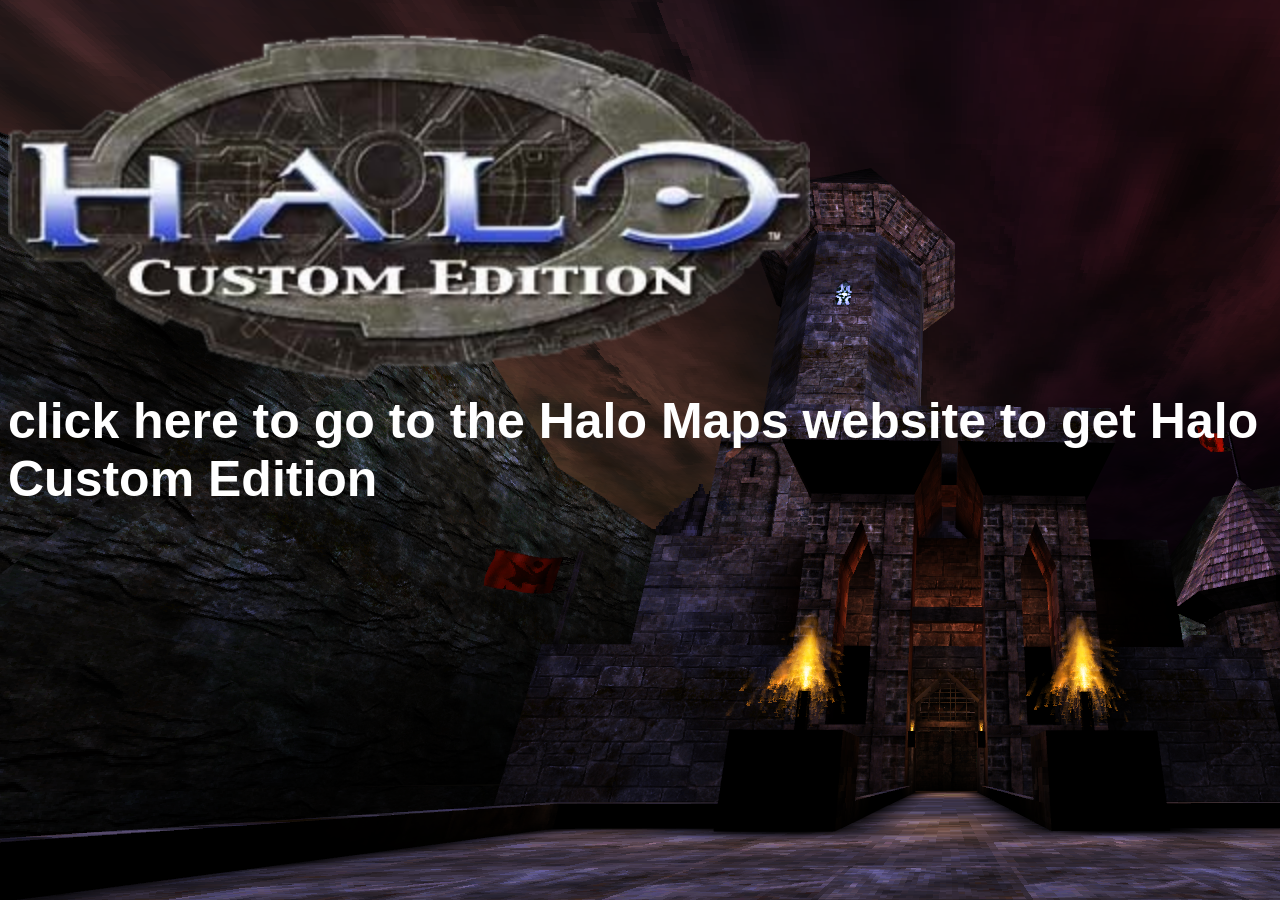
<file: halomapsportal.htm>
<!DOCTYPE html>
<html lang="en-US">
<head>
<title>Road to Halo Maps</title>
 <link rel="stylesheet" href="styles.css">
 <link rel="icon" type="image/x-icon" href="ico/halo1.ico">
</head>
<body>
<h1 style="font-size:50px"><a href="https://www.halomaps.org/"><img src="ce.png" alt="ce" width="802" height="346"><br>click here to go to the Halo Maps website to get Halo Custom Edition</a></h1>


<body>
<html>
</file>
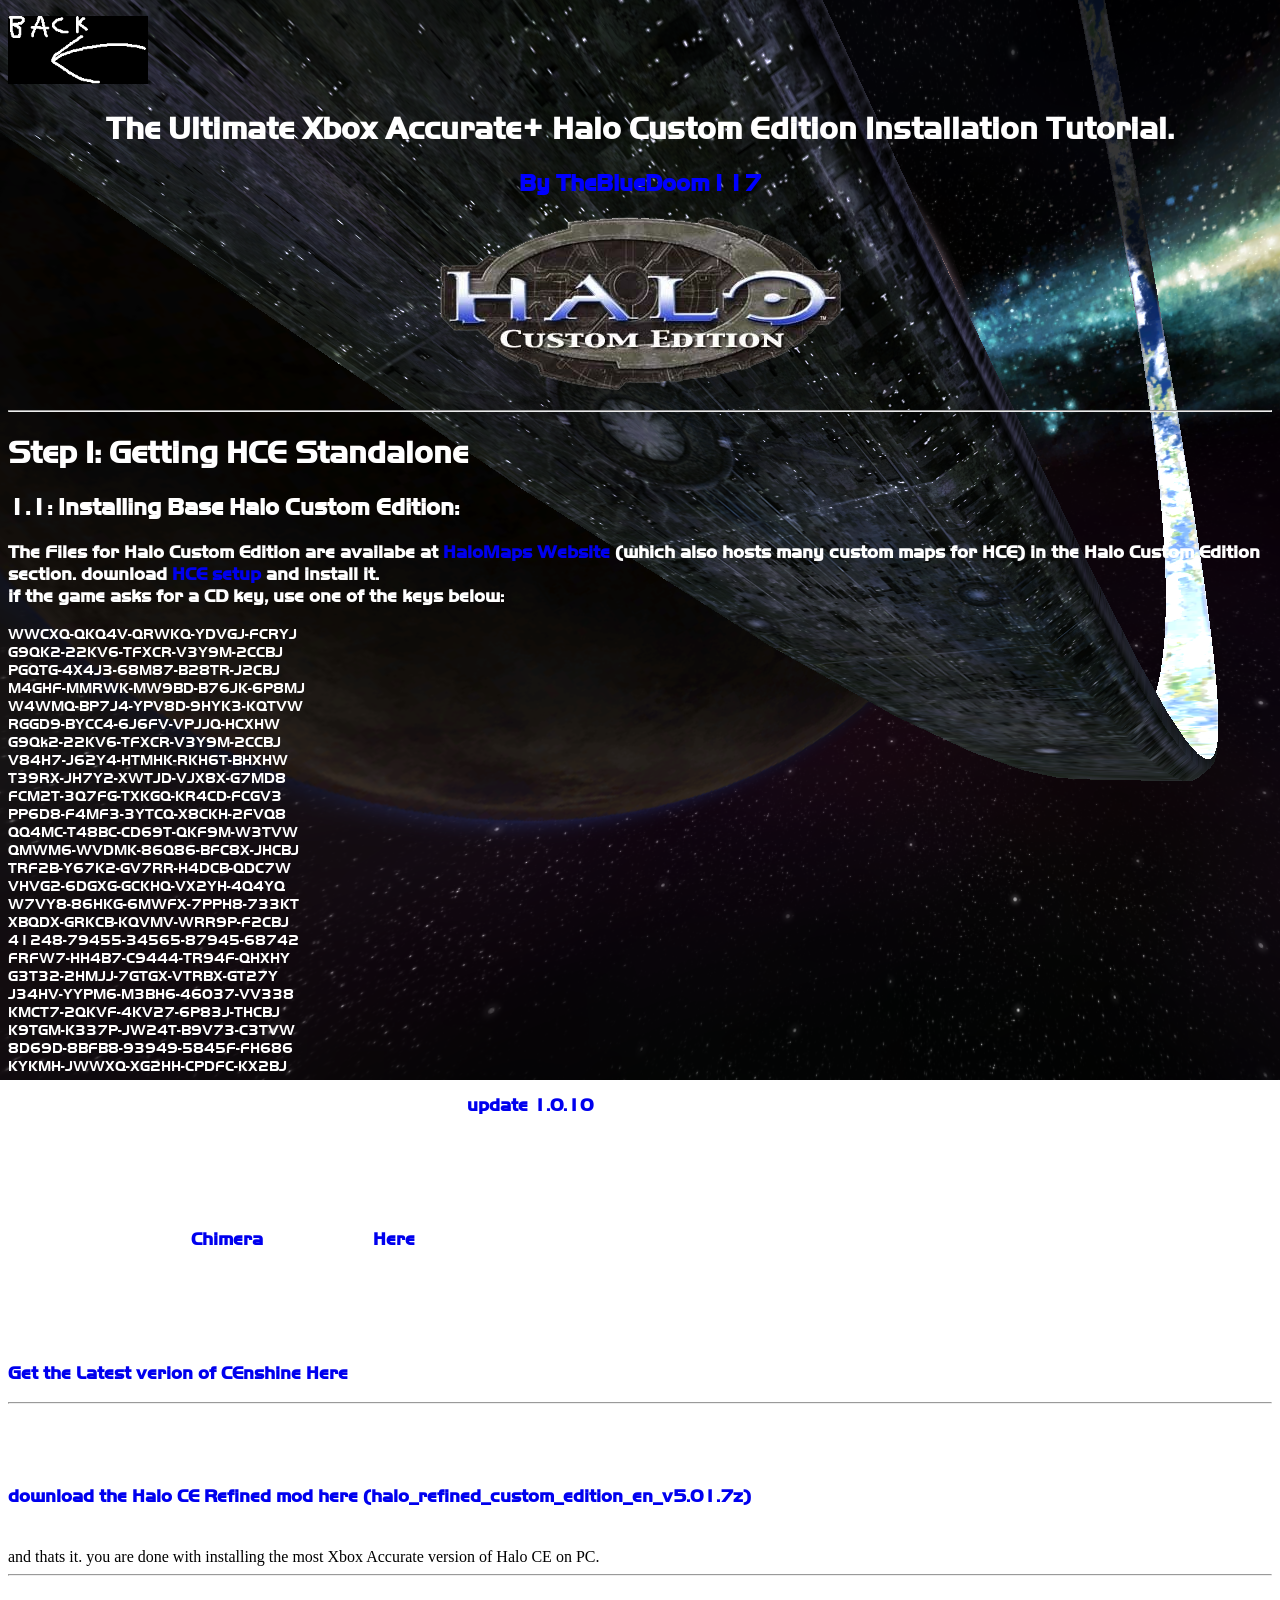
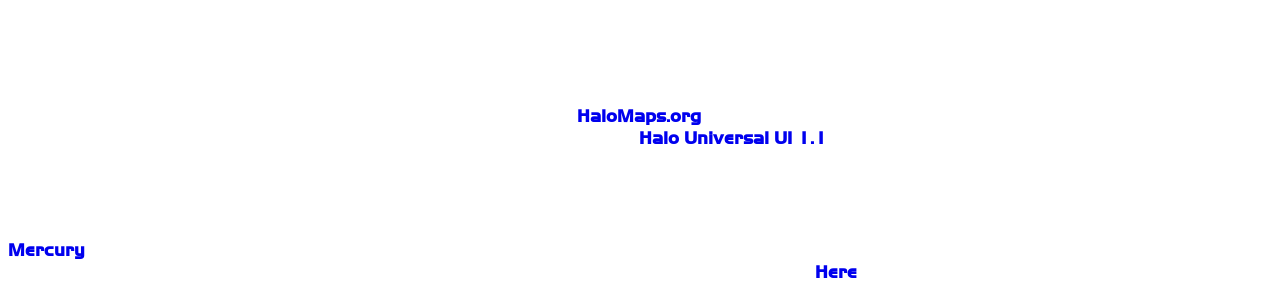
<file: hcetut/hcetut.html>
<!DOCTYPE html>
<html lang="en-US">
<title>TBD117's HCE Tutorial</title>
<link rel="stylesheet" href="styles.css">
 <link rel="icon" type="image/x-icon" href="ico/halo1.ico">
	<p style="text-align:left;"><a href="../index.htm"><img src="images/back.png" width="140" height="68"></a></p>
<h1 style="text-align:center;"> The Ultimate Xbox Accurate+ Halo Custom Edition Installation Tutorial. </h1>
<h2 style="text-align:center;color:blue;">By TheBlueDoom117</h2>
<p style="text-align:center"><img src="images/ce.png" alt="ce" width="401" height="173"></p>
<hr>
<h1>Step I: Getting HCE Standalone</h1>
  <h2>1.1: Installing Base Halo Custom Edition:</h2>
	<h3> The Files for Halo Custom Edition are availabe at <a href="https://www.halomaps.org/" target="blank">HaloMaps Website</a> (which also hosts many custom maps for HCE) in the Halo Custom Edition section.
	download <a href="https://www.halomaps.org/hce/detail.cfm?fid=410" target="blank"> HCE setup</a> and install it. <br>
if the game asks for a CD key, use one of the keys below: <br></h3>
<p style="font-size:15px;">
WWCXQ-QKQ4V-QRWKQ-YDVGJ-FCRYJ <br>
G9QK2-22KV6-TFXCR-V3Y9M-2CCBJ <br>
PGQTG-4X4J3-68M87-B28TR-J2CBJ <br>
M4GHF-MMRWK-MW9BD-B76JK-6P8MJ <br>
W4WMQ-BP7J4-YPV8D-9HYK3-KQTVW <br>
RGGD9-BYCC4-6J6FV-VPJJQ-HCXHW <br>
G9Qk2-22KV6-TFXCR-V3Y9M-2CCBJ <br>
V84H7-J62Y4-HTMHK-RKH6T-BHXHW <br>
T39RX-JH7Y2-XWTJD-VJX8X-G7MD8 <br>
FCM2T-3Q7FG-TXKGQ-KR4CD-FCGV3 <br>
PP6D8-F4MF3-3YTCQ-X8CKH-2FVQ8 <br>
QQ4MC-T48BC-CD69T-QKF9M-W3TVW <br>
QMWM6-WVDMK-86Q86-BFC8X-JHCBJ <br>
TRF2B-Y67K2-GV7RR-H4DCB-QDC7W <br>
VHVG2-6DGXG-GCKHQ-VX2YH-4Q4YQ <br>
W7VY8-86HKG-6MWFX-7PPH8-733KT <br>
XBQDX-GRKCB-KQVMV-WRR9P-F2CBJ <br>
41248-79455-34565-87945-68742 <br>
FRFW7-HH4B7-C9444-TR94F-QHXHY <br>
G3T32-2HMJJ-7GTGX-VTRBX-GT27Y <br>
J34HV-YYPM6-M3BH6-46037-VV338 <br>
KMCT7-2QKVF-4KV27-6P83J-THCBJ <br>
K9TGM-K337P-JW24T-B9V73-C3TVW <br>
8D69D-8BFB8-93949-5845F-FH686 <br>
KYKMH-JWWXQ-XG2HH-CPDFC-KX2BJ <br>
</p>
<h3>after you are done with your installation, download <a href="https://www.halomaps.org/hce/detail.cfm?fid=6798" target="blank">update 1.0.10</a> and install it.<br>
there, now you are done with installation of the base game wich will provide you with Multiplayer maps. the SinglePlayer component will be covered in the next step.</h3>
<h2>I.II: install Chimera</h2>
<h3>the latest version of <a href="https://github.com/SnowyMouse/chimera" target="blank">Chimera</a> is available <a href="https://github.com/SnowyMouse/chimera" target="blank">Here</a>.<br>
just extract the files in the archive to your HCE install folder and BLAM ! ur done. you can toggle some options in the "chimera.ini" file if you want.</h3>
<h2>I.III: Install CEnshine</h2>
<h3><a href="https://github.com/Sledmine/censhine" target="blank">Get the Latest verion of CEnshine Here</a> and put the file in the "Shaders" folder of ur HCE install. </h3>
<hr>
<h1>Step II: Install Halo: Refined (Campaign and graphical fixes)</h1>
 <h3><a href="https://www.proxeninc.net/Halo/Refined/Refined%20V5%20Download/" target="blank"> download the Halo CE Refined mod here (halo_refined_custom_edition_en_v5.01.7z)</a> and extract the ".map" files in your "maps" folder.<br>
 this gives you higher resolution HUD and Textures for both MP and SP maps. </h3>
 and thats it. you are done with installing the most Xbox Accurate version of Halo CE on PC.
 <hr>
 <h1>Optional Stuff:</h1>
 <h2>Custom Maps:</h2>
 <h3> as mentioned before, you can get custom maps for Halo CE from <a href="https://www.halomaps.org/hce" target="blank">HaloMaps.org</a> this includes SinglePlayer, FireFight, and Multiplayer maps.<br>
 you can install these mods by putting it in ur maps folder and using the <a href="https://www.halomaps.org/hce/detail.cfm?fid=6952" target="blank">Halo Universal UI 1.1</a> mod to load them. just back up your original main menu before installing this.</h3>
<h2>Installing Mercury:</h2>
<h3><a href="https://github.com/Sledmine/mercury" target="blank">Mercury</a> is a mod manager and installer for Halo Custom Edition. it hosts some mods including chimera wich you can use Mercury to install it.
<br> you can get the Insurrection mod for Halo CE using it wich is another main menu mod. get it <a href="https://github.com/Sledmine/mercury" target="blank">Here</a></h3>
</file>
<file: styles.css>
body {
  background-image: url("images/unrealbg.png");
  background-repeat: no-repeat;
  background-attachment: fixed;
}
#kitty {
  color: white;
  padding: 10px;
	border-style=: outset;
	border-spacing: 10px;
  text-align: center;
  }
table, th, td {
 border-radius: 0.1vw;
 border-style: inset;
 text-align: middle;
 padding: 10px;
 border-spacing: 10px;
 background-color: green;
}
th {
 background-color: blue; 
}
table {
 background-color: yellow;
}
city {
 background-color:blue;
 border:10px solid white;
 margin:5px;
 padding:5px;
}
a:link {
color: white;
background-color: transparent;
text-decoration: none;
}
a:visited {
color: green;
background-color: transparent;
text-decoration: none;
}
a:hover {
color: gold;
background-color: transparent;
text-decoration: none;
}
a:active {
color: blue;
background-color: transparent;
text-decoration: none;
}
h1 {
font-family: arial;
color: white;
}
h2 {
color: white;
}
h3 {
color: white;
}
p {
color: white;
}
ins {
color: white;
}
del {
color: white;
}
b {
color: white;
}
sup {
color: white;
}
bdo {
color: white;
}
strong {
color: white;
}
</file>
<file: hcetut/styles.css>
body {
  background-image: url("images/bg.png");
  background-repeat: no-repeat;
  background-attachment: fixed;
}
strokeme
{
    color: blue;
    text-shadow:
    -1px -1px 0 #000,
    1px -1px 0 #000,
    -1px 1px 0 #000,
    1px 1px 0 #000;  
}
table, th, td {
 border-radius: 0.1vw;
 border-style: inset;
 text-align: middle;
 padding: 10px;
 border-spacing: 10px;
 background-color: green;
}
th {
 background-color: blue; 
}
table {
 background-color: yellow;
}
city {
 background-color:blue;
 border:10px solid white;
 margin:5px;
 padding:5px;
}
a:link {
color: light-blue;
background-color: transparent;
text-decoration: none;
}
a:visited {
color: green;
background-color: transparent;
text-decoration: none;
}
a:hover {
color: Purple;
background-color: transparent;
text-decoration: none;
}
a:active {
color: blue;
background-color: transparent;
text-decoration: none;
}
@font-face {
font-family: HandelGothic;
src: url(HandelGothic_Regular.ttf);
color: white;
}
h1 {
font-family: HandelGothic;
color: white;
}
h2 {
font-family: HandelGothic;
color: white;
}
h3 {
font-family: HandelGothic;
color: white;
}
p {
font-family: HandelGothic;
color: white;
}
ins {
color: white;
}
del {
color: white;
}
b {
color: white;
}
sup {
color: white;
}
bdo {
color: white;
}
strong {
color: white;
}
</file>
